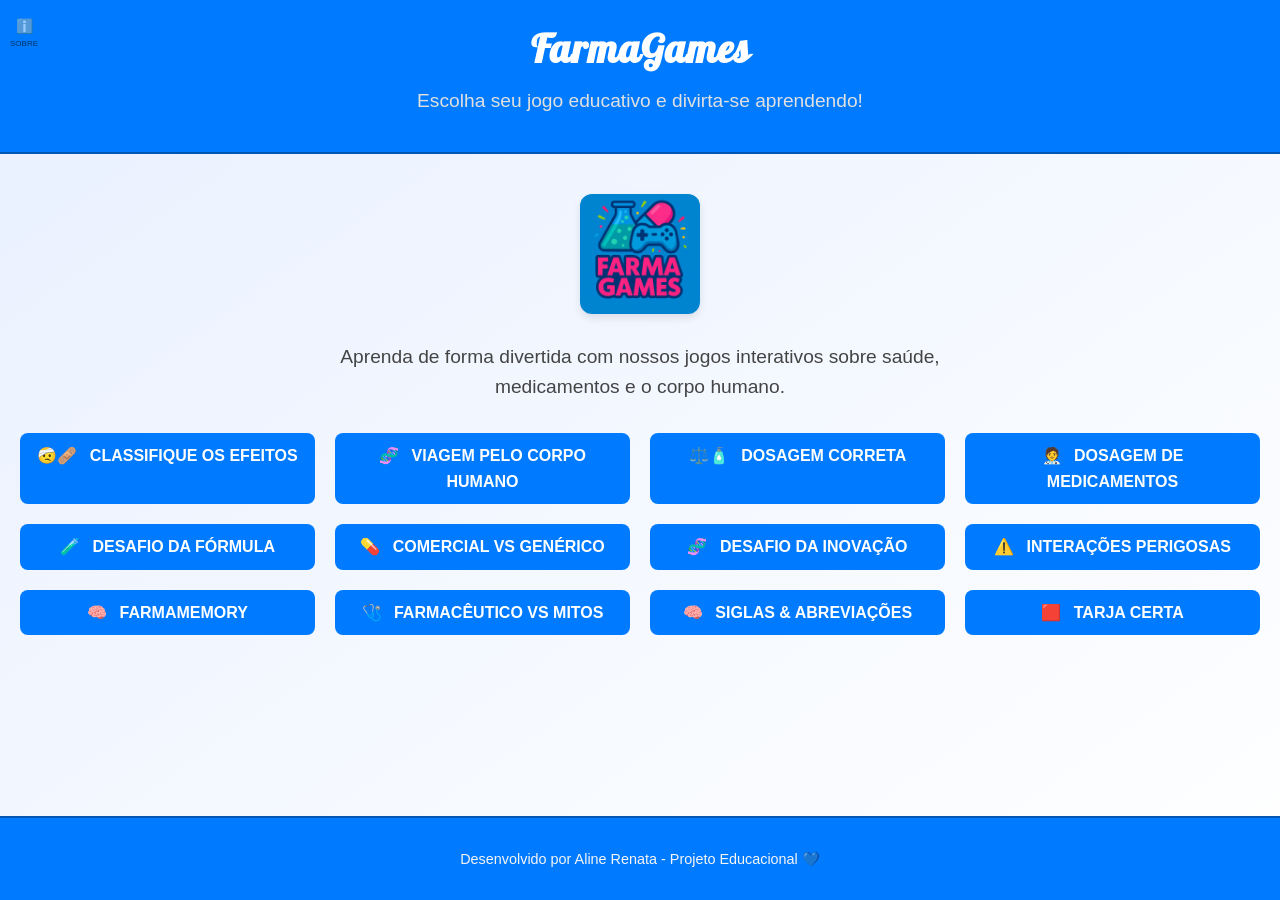
<file: index.html>
<!DOCTYPE html>
<html lang="pt-BR">
<head>
  <meta charset="UTF-8" />
  <meta name="viewport" content="width=device-width, initial-scale=1.0" />
  <meta name="description" content="Escolha e jogue os melhores jogos educativos sobre farmacologia e saúde!" />
  <meta property="og:title" content="FarmaGames - Jogos Educacionais" />
  <meta property="og:description" content="Divirta-se e aprenda com os jogos educativos da FarmaGames." />
  <meta property="og:image" content="img/logo-farmagames.png" />
  <title>FarmaGames - Início</title>

  <!-- Ícones e fontes -->
  <link rel="stylesheet" href="https://cdnjs.cloudflare.com/ajax/libs/font-awesome/6.4.2/css/all.min.css" />
  <link rel="preconnect" href="https://fonts.googleapis.com" />
  <link rel="stylesheet" href="https://fonts.googleapis.com/css2?family=Lobster&display=swap" />

  <!-- CSS Principal -->
  <link rel="stylesheet" href="css/joguinhos.css" />
</head>

<body>
  <!-- Botão invisível de alternância de tema -->
  <button id="theme-toggle" title="Alternar tema"></button>

  <!-- Cabeçalho -->
  <header>
    <h1>FarmaGames</h1>
    <p>Escolha seu jogo educativo e divirta-se aprendendo!</p>
  </header>

  <!-- Introdução -->
  <main>
    <section class="intro">
      <img src="img/logo-rosa-azul.png" alt="Logo FarmaGames" class="logo-destaque" />
      <p>Aprenda de forma divertida com nossos jogos interativos sobre saúde, medicamentos e o corpo humano.</p>
    </section>

    <!-- Lista de jogos -->
    <nav class="grid-jogos">
      <a href="game-classificacao.html" class="menu-jogos">🤕🩹 <span>Classifique os Efeitos</span></a>
      <a href="game-corpoHumano.html" class="menu-jogos">🧬 <span>Viagem pelo Corpo Humano</span></a>
      <a href="game-dosagem.html" class="menu-jogos">⚖️🧴 <span>Dosagem Correta</span></a>
      <a href="game-dosagem2.html" class="menu-jogos">🧑‍⚕️ <span>Dosagem de Medicamentos</span></a>
      <a href="game-formulas.html" class="menu-jogos">🧪 <span>Desafio da Fórmula</span></a>
      <a href="game-genericos.html" class="menu-jogos">💊 <span>Comercial vs Genérico</span></a>
      <a href="game-inovacao.html" class="menu-jogos">🧬 <span>Desafio da Inovação</span></a>
      <a href="game-interacoes.html" class="menu-jogos">⚠️ <span>Interações Perigosas</span></a>
      <a href="game-memoria.html" class="menu-jogos">🧠 <span>FarmaMemory</span></a>
      <a href="game-mitos.html" class="menu-jogos">🩺 <span>Farmacêutico vs Mitos</span></a>
      <a href="game-siglas.html" class="menu-jogos">🧠 <span>Siglas & Abreviações</span></a>
      <a href="game-tarja.html" class="menu-jogos">🟥 <span>Tarja Certa</span></a>
    </nav>
  </main>

  <!-- Rodapé -->
  <footer>
    <p>Desenvolvido por Aline Renata - Projeto Educacional 💙</p>
  </footer>

  <a href="sobre.html" class="sobre-btn" title="Sobre o site">
    ℹ️ <span class="texto-sobre">SOBRE</span>
  </a>

  <!-- Script de troca de tema -->
  <script>
    const toggle = document.getElementById('theme-toggle');
    toggle.addEventListener('click', () => {
      document.body.classList.toggle('dark-theme');
    });
  </script>
</body>
</html>
</file>
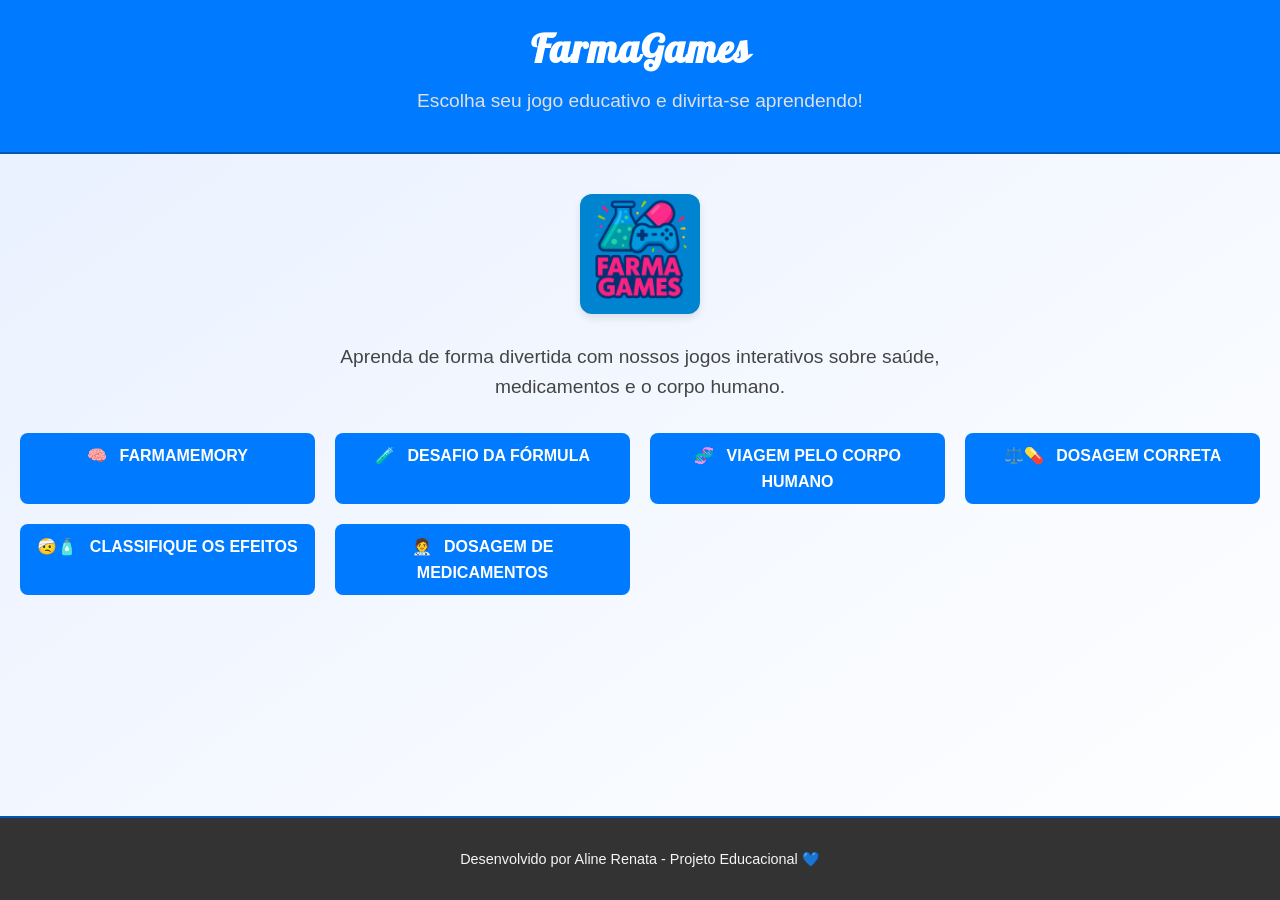
<file: farmagames/index.html>
<!DOCTYPE html>
<html lang="pt-BR">
<head>
  <meta charset="UTF-8" />
  <meta name="viewport" content="width=device-width, initial-scale=1.0" />
  <meta name="description" content="Escolha e jogue os melhores jogos educativos sobre farmacologia e saúde!" />
  <meta property="og:title" content="FarmaGames - Jogos Educacionais" />
  <meta property="og:description" content="Divirta-se e aprenda com os jogos educativos da FarmaGames." />
  <meta property="og:image" content="img/logo-farmagames.png" />
  <meta property="og:url" content="http://www.exemplo.com" />
  <title>FarmaGames - Início</title>

  <link rel="manifest" href="manifest.json" />
  <link rel="stylesheet" href="https://cdnjs.cloudflare.com/ajax/libs/font-awesome/6.4.2/css/all.min.css" />
  <link rel="stylesheet" href="css/joguinhos.css" />
</head>

<body>

  <header>
    <h1>FarmaGames</h1>
    <p>Escolha seu jogo educativo e divirta-se aprendendo!</p>
  </header>

  <main>
    <section class="intro">
      <img src="img/logo-rosa-azul.png" alt="Logo FarmaGames" class="logo-destaque" />
      <p>Aprenda de forma divertida com nossos jogos interativos sobre saúde, medicamentos e o corpo humano.</p>
    </section>

    <nav class="grid-jogos">
      <a href="game-memoria.html" class="menu-jogos">🧠 <span>FarmaMemory</span></a>
      <a href="game-formulas.html" class="menu-jogos">🧪 <span>Desafio da Fórmula</span></a>
      <a href="game-corpoHumano.html" class="menu-jogos">🧬 <span>Viagem pelo Corpo Humano</span></a>
      <a href="game-dosagem.html" class="menu-jogos">⚖️💊 <span>Dosagem Correta</span></a>
      <a href="game-classificacao.html" class="menu-jogos">🤕🧴 <span>Classifique os Efeitos</span></a>
      <a href="game-dosagem2.html" class="menu-jogos">🧑‍⚕️ <span>Dosagem de Medicamentos</span></a>
    </nav>
  </main>

  <footer>
    <p>Desenvolvido por Aline Renata - Projeto Educacional 💙</p>
  </footer>

  <script src="js/sw-register.js"></script>
</body>
</html>
</file>
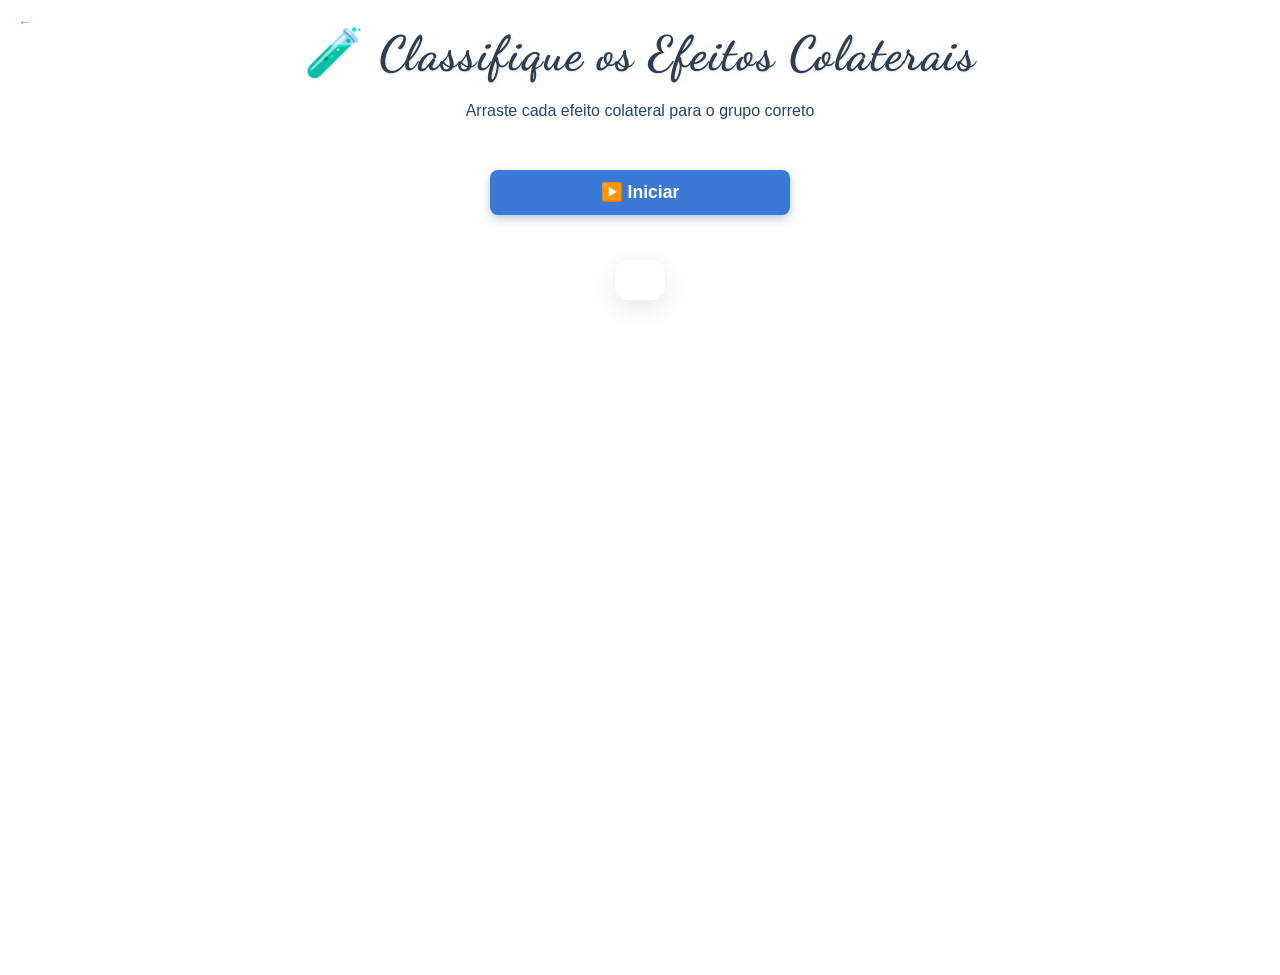
<file: game-classificacao.html>
<!DOCTYPE html>
<html lang="pt-BR">

<head>
  <meta charset="UTF-8" />
  <meta name="viewport" content="width=device-width, initial-scale=1" />
  <title>Classificação de Efeitos Colaterais</title>
  <link rel="stylesheet" href="css/game-classificacao.css" />
</head>

<body>

  <a href="index.html" class="botao-canto">←</a>

  <header>
    <h1>🧪 Classifique os Efeitos Colaterais</h1>
    <section id="instructions">
      <p>Arraste cada efeito colateral para o grupo correto</p>
    </section>
  </header>

  <main>
    <button id="start-btn" aria-label="Iniciar Jogo">▶️ Iniciar</button>
    <button id="restart-btn" style="display: none;" aria-label="Reiniciar Jogo">🔄 Reiniciar</button>

    <section class="effects" aria-label="Lista de efeitos colaterais">
      <div class="effect" draggable="true" data-type="leve" data-id="e1" tabindex="0">Dor de cabeça</div>
      <div class="effect" draggable="true" data-type="moderado" data-id="e2" tabindex="0">Tontura</div>
      <div class="effect" draggable="true" data-type="grave" data-id="e3" tabindex="0">Agranulocitose</div>
      <div class="effect" draggable="true" data-type="moderado" data-id="e4" tabindex="0">Náusea</div>
      <div class="effect" draggable="true" data-type="grave" data-id="e5" tabindex="0">Lesão hepática</div>
      <div class="effect" draggable="true" data-type="leve" data-id="e6" tabindex="0">Sonolência</div>
      <div class="effect" draggable="true" data-type="leve" data-id="e7" tabindex="0">Boca seca</div>
      <div class="effect" draggable="true" data-type="leve" data-id="e8" tabindex="0">Coceira leve</div>
      <div class="effect" draggable="true" data-type="moderado" data-id="e9" tabindex="0">Aumento da pressão arterial
      </div>
      <div class="effect" draggable="true" data-type="moderado" data-id="e10" tabindex="0">Vômito</div>
      <div class="effect" draggable="true" data-type="grave" data-id="e11" tabindex="0">Reação alérgica severa</div>
      <div class="effect" draggable="true" data-type="grave" data-id="e12" tabindex="0">Insuficiência renal</div>
      <div class="effect" draggable="true" data-type="leve" data-id="e13" tabindex="0">Tosse seca</div>
      <div class="effect" draggable="true" data-type="moderado" data-id="e14" tabindex="0">Arritmia cardíaca</div>
      <div class="effect" draggable="true" data-type="grave" data-id="e15" tabindex="0">Convulsões</div>
    </section>

    <section class="groups" aria-label="Áreas para classificação">
      <div class="group" id="leve" data-type="leve" tabindex="0" aria-dropeffect="move">
        <h2>⚪ Leves</h2>
      </div>
      <div class="group" id="moderado" data-type="moderado" tabindex="0" aria-dropeffect="move">
        <h2>🟠 Moderados</h2>
      </div>
      <div class="group" id="grave" data-type="grave" tabindex="0" aria-dropeffect="move">
        <h2>🔴 Graves</h2>
      </div>
    </section>

    <section id="result" aria-live="polite" role="region"></section>

    <button id="reset-btn" style="display: none;" aria-label="Jogar novamente">🔄 Jogar Novamente</button>
  </main>

  <footer class="site-footer" role="contentinfo">
    <p>
      Desenvolvido por <strong>Aline Renata</strong> — Projeto Educacional 💊📘<br />
      <small>Os medicamentos e sintomas apresentados têm fins exclusivamente educativos.</small>
    </p>
  </footer>

  <script src="js/game-classificacao.js"></script>
</body>

</html>
</file>
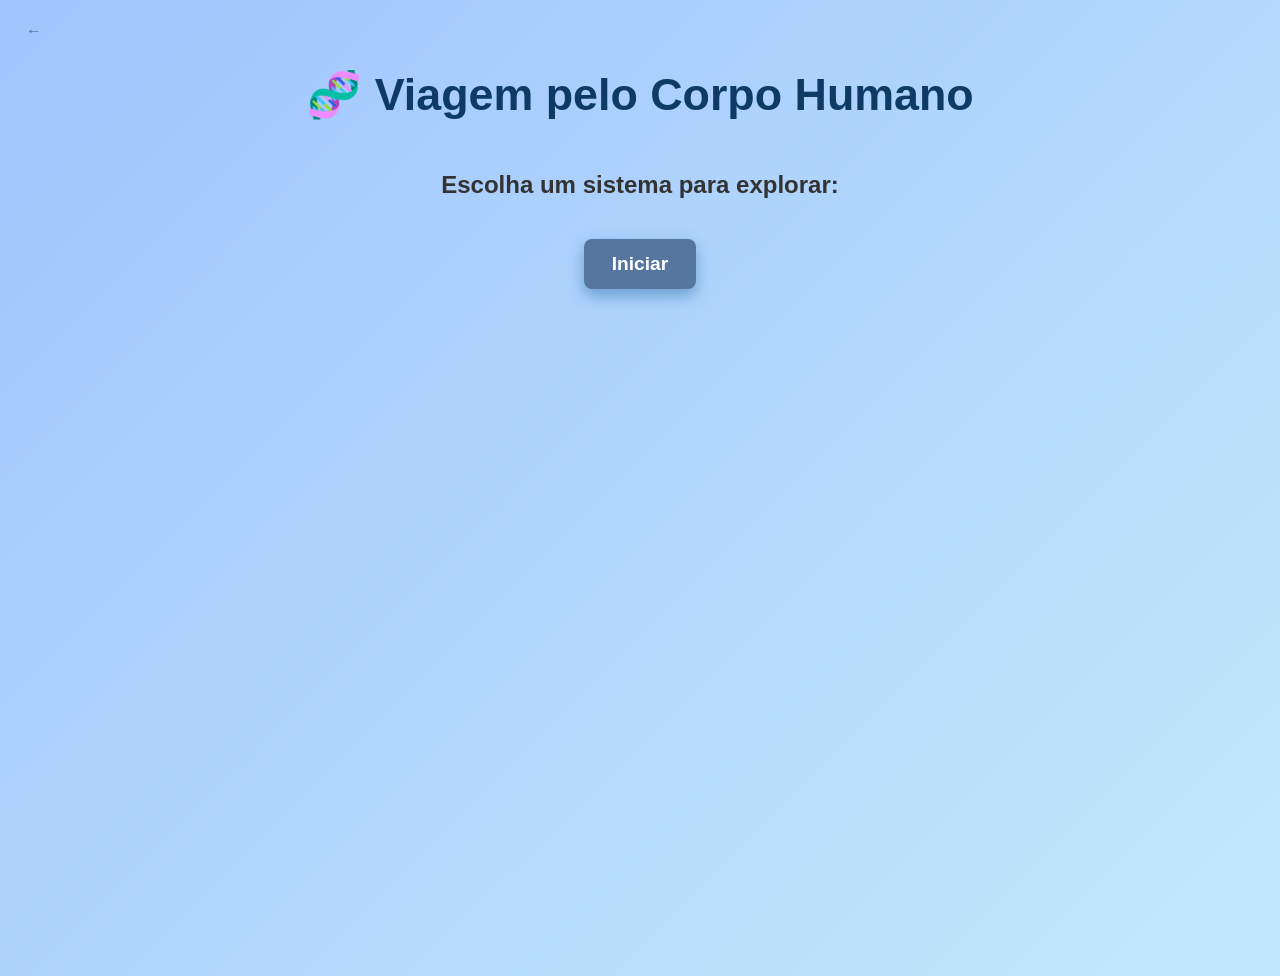
<file: game-corpoHumano.html>
<!DOCTYPE html>
<html lang="pt-BR">
<head>
    <meta charset="UTF-8" />
    <meta name="viewport" content="width=device-width, initial-scale=1.0"/>
    <title>Viagem pelo Corpo Humano</title>
    <link rel="stylesheet" href="css/game-corpoHumano.css" />
</head>
<body>

    <a href="index.html" class="botao-canto">←</a>

    <h1>🧬 Viagem pelo Corpo Humano</h1>
    
    <div id="instructions">
        <h2>Escolha um sistema para explorar:</h2>
    </div>

    <div id="start-area">
        <button id="start-btn" onclick="startGame()">Iniciar</button>
        <button id="restart-btn" onclick="restartGame()" class="hidden">Reiniciar</button>
    </div>

    <div id="system-selection" class="hidden">
        <button onclick="startChallenge('Sistema Nervoso')">🧠 Sistema Nervoso</button>
        <button onclick="startChallenge('Sistema Respiratório')">🌬️ Sistema Respiratório</button>
        <button onclick="startChallenge('Sistema Circulatório')">🩺 Sistema Circulatório</button>
        <button onclick="startChallenge('Sistema Digestivo')">🍽️ Sistema Digestivo</button>
        <button onclick="startChallenge('Sistema Urinário')">🚽 Sistema Urinário</button>
        <button onclick="startChallenge('Sistema Endócrino')">🧬 Sistema Endócrino</button>
        <button onclick="startChallenge('Sistema Reprodutor')">👶 Sistema Reprodutor</button>
        <button onclick="startChallenge('Sistema Muscular')">💪 Sistema Muscular</button>
        <button onclick="startChallenge('Sistema Esquelético')">🦴 Sistema Esquelético</button>
        <button onclick="startChallenge('Sistema Imunológico')">🛡️ Sistema Imunológico</button>
    </div>

    <div id="challenge-area" class="hidden">
        <p id="challenge-text"></p>
        <div id="options"></div>
        <div id="feedback"></div>
    </div>

    <script src="js/game-corpoHumano.js"></script>
</body>
</html>
</file>
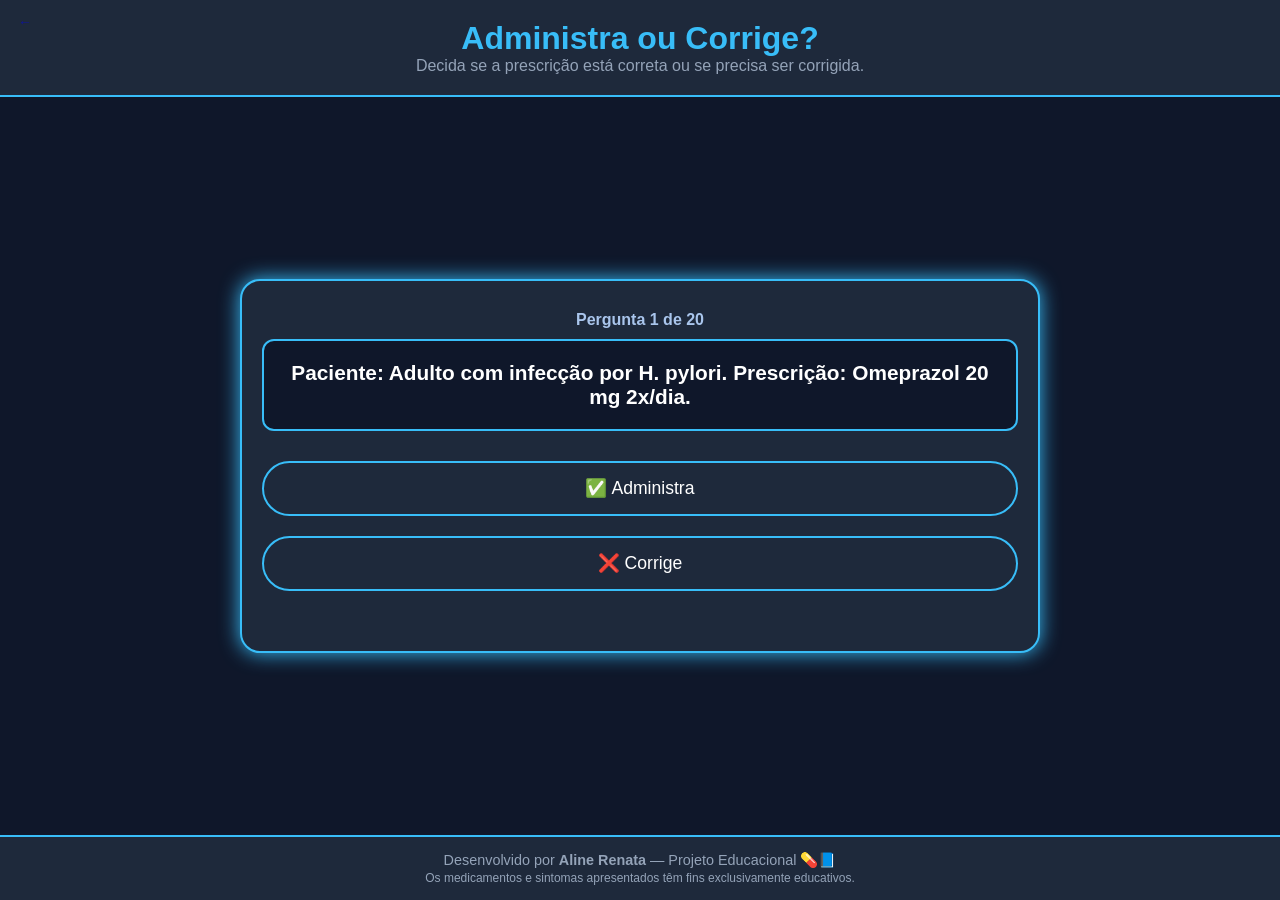
<file: game-dosagem.html>
<!DOCTYPE html>
<html lang="pt">

<head>
  <meta charset="UTF-8" />
  <meta name="viewport" content="width=device-width, initial-scale=1.0" />
  <title>Administra ou Corrige?</title>
  <link rel="stylesheet" href="css/game-dosagem.css" />
</head>

<body>

  <a href="index.html" class="botao-canto">←</a>

  <header>
    <h1>Administra ou Corrige?</h1>
    <p>Decida se a prescrição está correta ou se precisa ser corrigida.</p>
  </header>

  <main>
    <section id="game-container">
      <p id="contador" class="contador">Pergunta 1 de 10</p>
      <h2 id="caso">Carregando caso...</h2>

      <div class="buttons-container" id="botoes">
        <button class="action-btn" onclick="responder(true)">✅ Administra</button>
        <button class="action-btn" onclick="responder(false)">❌ Corrige</button>
      </div>

      <div id="feedback" class="feedback" aria-live="polite"></div>
    </section>
  </main>

<footer class="site-footer">
  <p>
    Desenvolvido por <strong>Aline Renata</strong> — Projeto Educacional 💊📘<br />
    <small>Os medicamentos e sintomas apresentados têm fins exclusivamente educativos.</small>
  </p>
</footer>

  <script src="js/game-dosagem.js"></script>
</body>

</html>
</file>
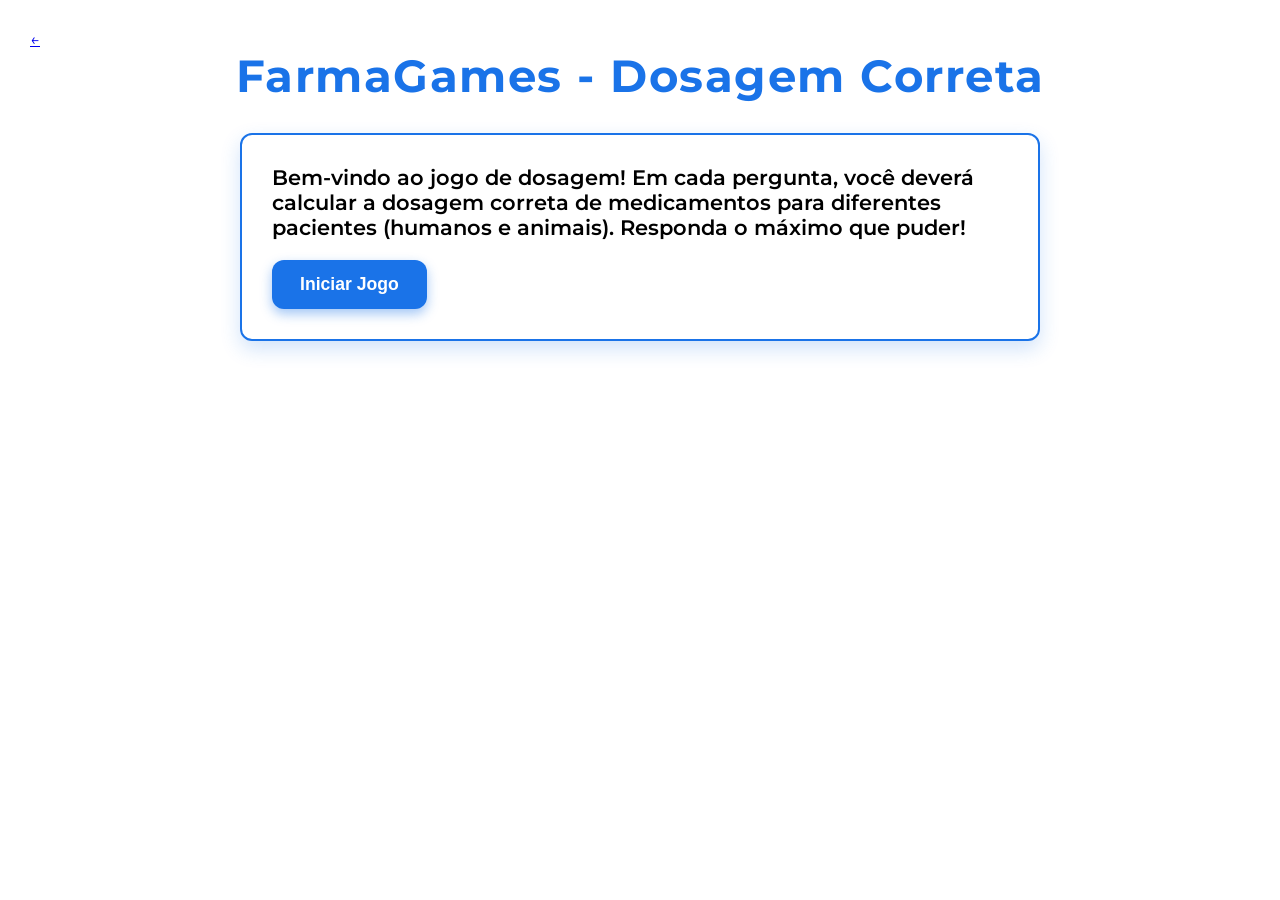
<file: game-dosagem2.html>
<!DOCTYPE html>
<html lang="pt-BR">

<head>
    <meta charset="UTF-8">
    <meta name="viewport" content="width=device-width, initial-scale=1.0">
    <title>Jogo de Dosagem - FarmaGames</title>
    <link rel="stylesheet" href="css/game-dosagem2.css">
</head>

<body>

    <a href="index.html" class="botao-canto">←</a>

    <header>
        <h1>FarmaGames - Dosagem Correta</h1>
    </header>

    <section id="instrucoes">
        <p>Bem-vindo ao jogo de dosagem! Em cada pergunta, você deverá calcular a dosagem correta de medicamentos para
            diferentes pacientes (humanos e animais). Responda o máximo que puder!</p>
        <button id="iniciar-btn" onclick="iniciarJogo()">Iniciar Jogo</button>
    </section>

    <section id="perguntas" style="display:none;">
        <div id="pergunta-container"></div>
        <input type="number" id="resposta" placeholder="Sua resposta" />
        <button onclick="verificarResposta()">Confirmar Resposta</button>
        <button id="finalizar-btn" onclick="finalizarJogo()">Finalizar</button>
    </section>

    <section id="resultado" style="display:none;">
        <p id="pontuacao"></p>
        <button onclick="location.reload()">Reiniciar Jogo</button>
    </section>

    <script src="js/game-dosagem2.js"></script>
</body>

</html>
</file>
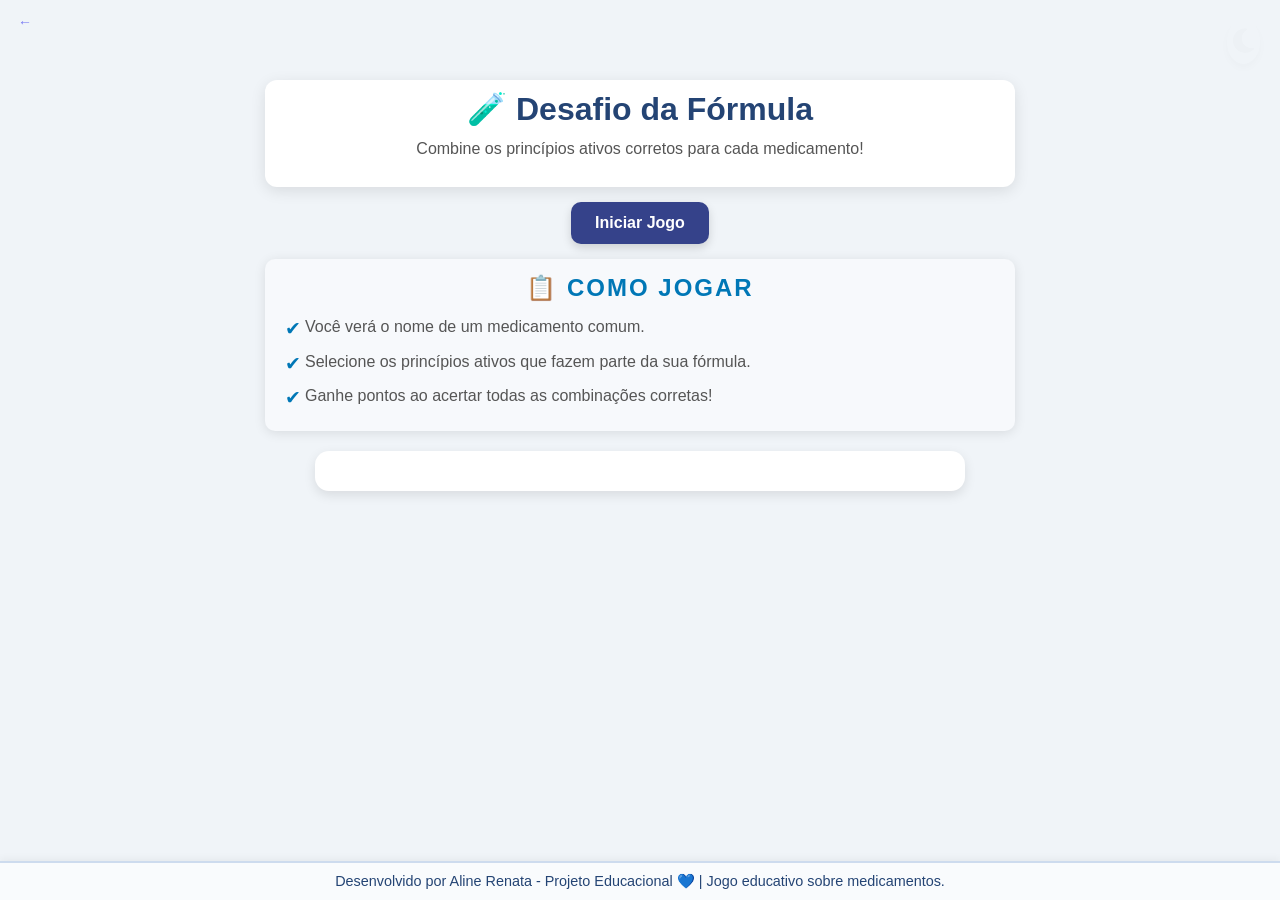
<file: game-formulas.html>
<!DOCTYPE html>
<html lang="pt-BR">

<head>
  <meta charset="UTF-8" />
  <meta name="viewport" content="width=device-width, initial-scale=1.0" />
  <title>🧪 Desafio da Fórmula</title>
  <link rel="stylesheet" href="css/game-formulas.css" />
  <link rel="stylesheet" href="https://cdnjs.cloudflare.com/ajax/libs/font-awesome/6.4.2/css/all.min.css" />
</head>

<body>

  <a href="index.html" class="botao-canto">←</a>

  <!-- Botão para alternar o tema claro/escuro -->
  <button id="theme-toggle" class="theme-toggle" aria-label="Alternar tema" onclick="toggleTheme()">
    <i id="theme-icon" class="fas fa-moon"></i>
  </button>

  <!-- Cabeçalho -->
  <header class="cabecalho">
    <h1>🧪 Desafio da Fórmula</h1>
    <p class="subtitulo">Combine os princípios ativos corretos para cada medicamento!</p>
  </header>

  <!-- Controles do jogo -->
  <section class="controle-jogo">
    <div id="score" class="score" style="display: none;">✅ Pontuação: 0</div>
    <button id="start-button" class="iniciar" onclick="startFormulaGame()">Iniciar Jogo</button>
    <button id="restart-button" class="reiniciar" onclick="restartFormulaGame()"
      style="display: none;">Reiniciar</button>
  </section>

  <!-- Instruções de como jogar -->
  <section class="instrucoes">
    <h2>📋 Como Jogar</h2>
    <ul>
      <li>Você verá o nome de um medicamento comum.</li>
      <li>Selecione os princípios ativos que fazem parte da sua fórmula.</li>
      <li>Ganhe pontos ao acertar todas as combinações corretas!</li>
    </ul>
  </section>

  <!-- Área dinâmica do jogo -->
  <main>
    <div id="formula-container" class="formula-container">
      <!-- Conteúdo do jogo aparece aqui via JS -->
    </div>
  </main>

  <!-- Rodapé -->
  <footer>
    <p>Desenvolvido por Aline Renata - Projeto Educacional 💙 | Jogo educativo sobre medicamentos.</p>
  </footer>

  <!-- Script de alternância de tema -->
  <script>
    function toggleTheme() {
      document.body.classList.toggle("dark-theme");
      const isDark = document.body.classList.contains("dark-theme");
      localStorage.setItem("theme", isDark ? "dark" : "light");
      document.getElementById("theme-icon").className = isDark ? "fas fa-sun" : "fas fa-moon";
    }

    document.addEventListener("DOMContentLoaded", () => {
      const theme = localStorage.getItem("theme");
      if (theme === "dark") {
        document.body.classList.add("dark-theme");
        document.getElementById("theme-icon").className = "fas fa-sun";
      }
    });
  </script>

  <!-- Script do jogo -->
  <script src="js/game-formulas.js"></script>
</body>

</html>
</file>
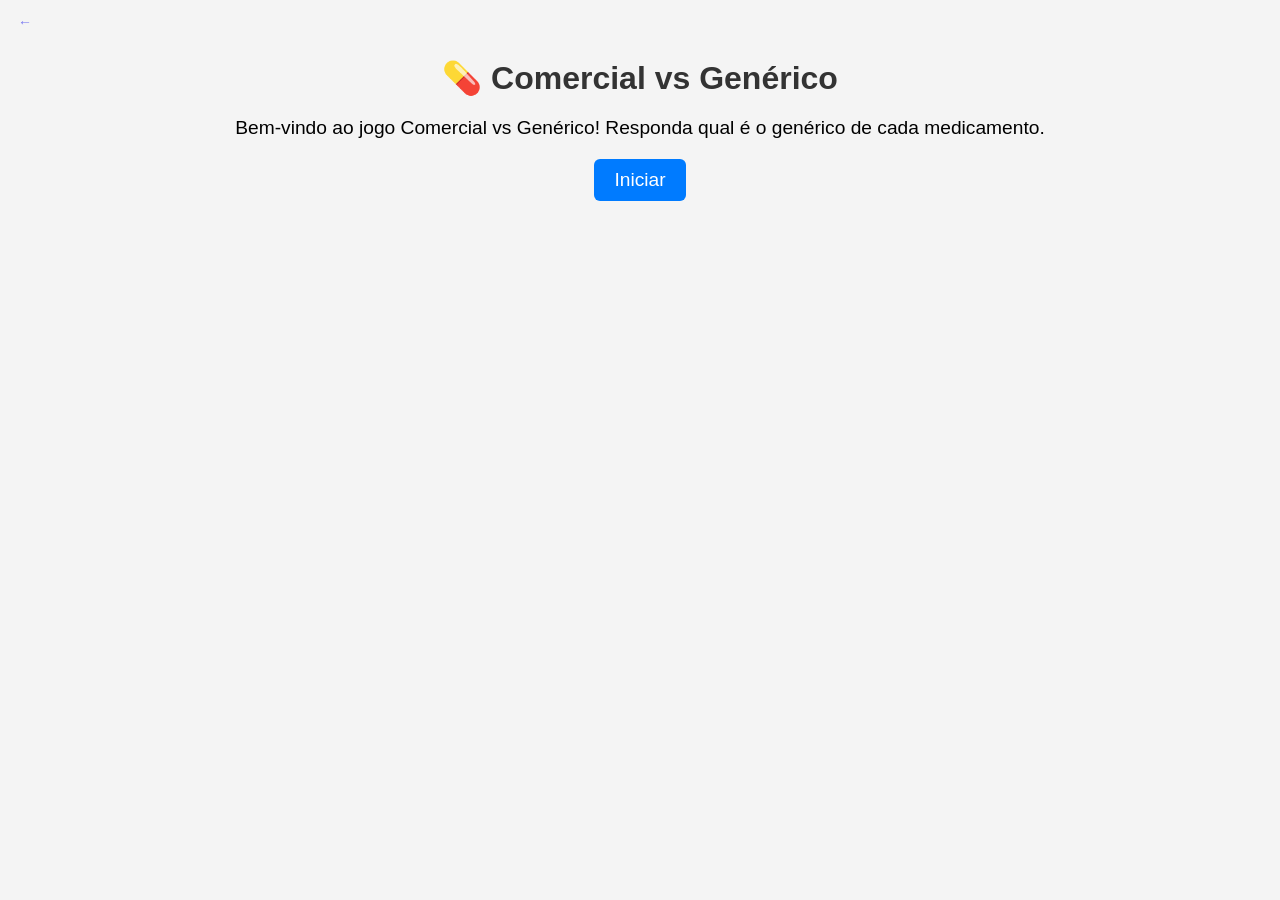
<file: game-genericos.html>
<!DOCTYPE html>
<html lang="pt-BR">
<head>
  <meta charset="UTF-8">
  <title>Comercial vs Genérico</title>
  <link rel="stylesheet" href="css/game-genericos.css">
</head>
<body>
  
  <a href="index.html" class="botao-canto">←</a>

  <h1>💊 Comercial vs Genérico</h1>
  
  <!-- Seção de instruções -->
  <div id="instrucoes">
    <p>Bem-vindo ao jogo Comercial vs Genérico! Responda qual é o genérico de cada medicamento.</p>
    <button id="btnIniciar">Iniciar</button>
  </div>
  
  <div id="pergunta"></div>
  <div id="opcoes"></div>
  <div id="resultado"></div>

  <!-- Botão reiniciar, inicialmente escondido -->
  <button id="btnReiniciar" style="display: none;">Reiniciar</button>

  <script src="js/game-genericos.js"></script>
</body>
</html>
</file>
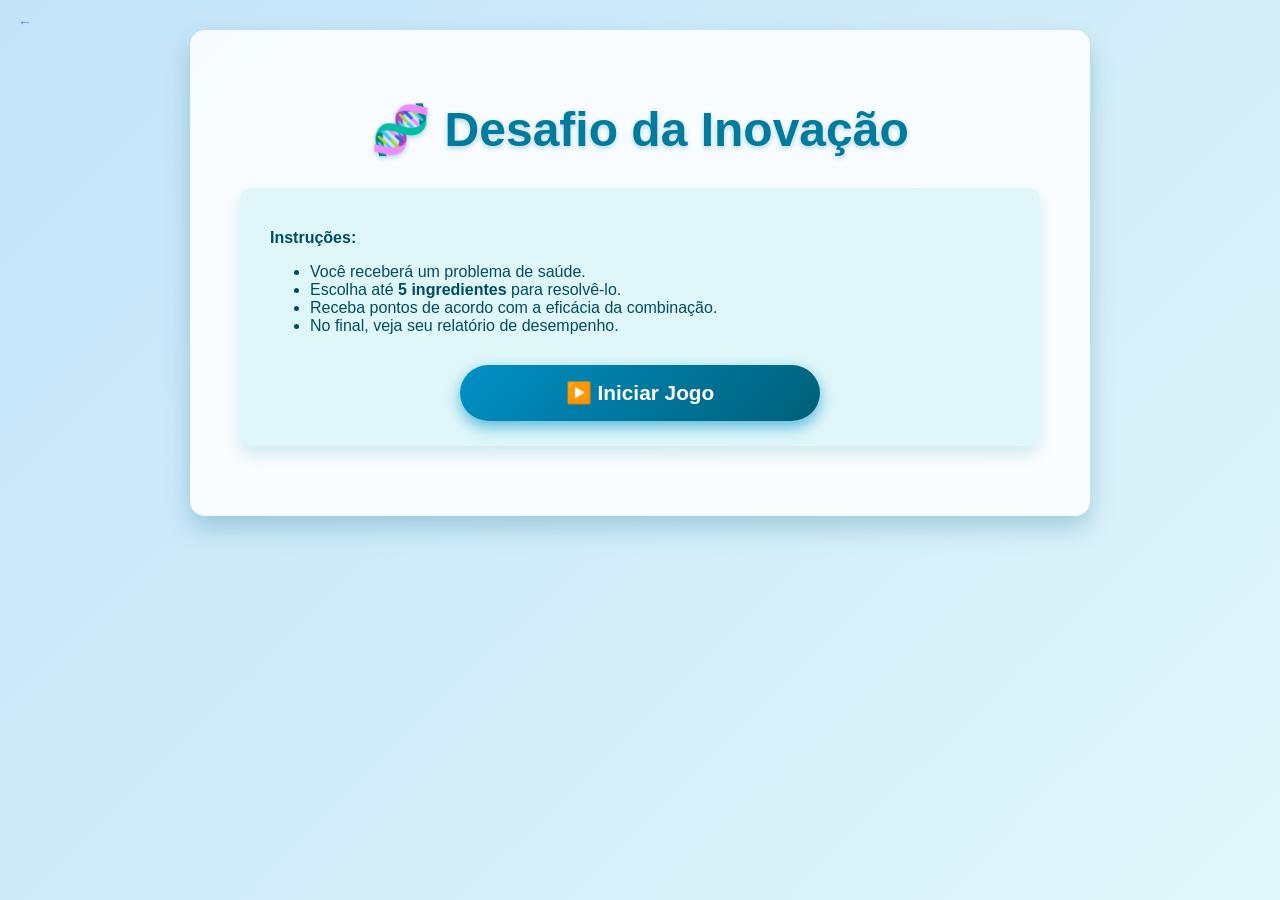
<file: game-inovacao.html>
<!DOCTYPE html>
<html lang="pt-br">
<head>
  <meta charset="UTF-8" />
  <meta name="viewport" content="width=device-width, initial-scale=1" />
  <title>Desafio da Inovação</title>
  <link rel="stylesheet" href="css/game-inovacao.css" />
</head>
<body>

  <a href="index.html" class="botao-canto">←</a>

  <div class="container">

    <h1>🧬 Desafio da Inovação</h1>

    <!-- Instruções -->
    <div id="instrucoes" class="box">
      <p><strong>Instruções:</strong></p>
      <ul>
        <li>Você receberá um problema de saúde.</li>
        <li>Escolha até <strong>5 ingredientes</strong> para resolvê-lo.</li>
        <li>Receba pontos de acordo com a eficácia da combinação.</li>
        <li>No final, veja seu relatório de desempenho.</li>
      </ul>
      <button onclick="iniciarJogo()">▶️ Iniciar Jogo</button>
    </div>

    <!-- Área do jogo -->
    <div id="jogo" class="hidden">

      <!-- Contador Perguntas -->
      <div id="contador" class="contador"></div>

      <div id="problema" class="box">
        <p><strong>Problema de Saúde:</strong> <span id="problema-texto">Resfriado comum</span></p>
      </div>

      <div id="ingredientes" class="box">
        <p><strong>Escolha até 5 ingredientes:</strong></p>
        <label><input type="checkbox" value="Vitamina C" /> Vitamina C</label>
        <label><input type="checkbox" value="Antiviral" /> Antiviral</label>
        <label><input type="checkbox" value="Descongestionante" /> Descongestionante</label>
        <label><input type="checkbox" value="Analgésico" /> Analgésico</label>
        <label><input type="checkbox" value="Anti-histamínico" /> Anti-histamínico</label>
        <label><input type="checkbox" value="Hidratação" /> Hidratação</label>
      </div>

      <button onclick="avaliarEscolha()">✅ Confirmar Escolha</button>

      <div id="feedback" class="box hidden">
        <p id="resposta"></p>
        <p id="pontuacao"></p>
      </div>
    </div>

    <!-- Relatório Final -->
    <div id="relatorio" class="box hidden">
      <h2>📋 Relatório Final</h2>
      <p id="resumo"></p>
      <button onclick="reiniciarJogo()">🔄 Reiniciar Jogo</button>
    </div>

  </div>

  <script src="js/game-inovacao.js"></script>
</body>
</html>
</file>
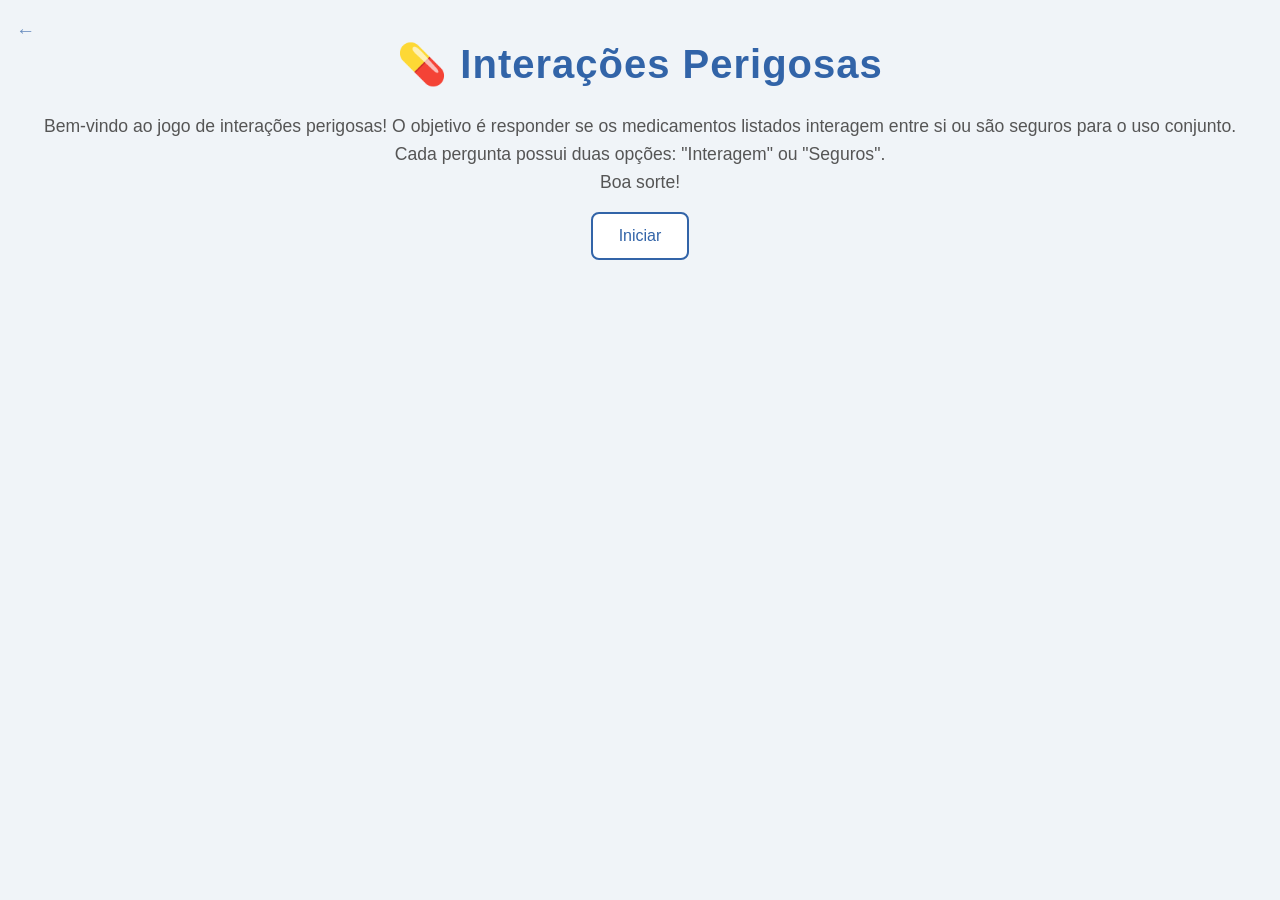
<file: game-interacoes.html>
<!DOCTYPE html>
<html lang="pt-BR">
<head>
  <meta charset="UTF-8" />
  <title>Interações Perigosas</title>
  <link rel="stylesheet" href="css/game-interacoes.css" />
</head>
<body>
  <!-- Botão de voltar -->
  <a href="index.html" class="botao-canto">←</a>

  <!-- Título do jogo -->
  <h1>💊 Interações Perigosas</h1>
  
  <!-- Instruções iniciais -->
  <div id="instrucoes">
    <p>Bem-vindo ao jogo de interações perigosas! O objetivo é responder se os medicamentos listados interagem entre si ou são seguros para o uso conjunto.</p>
    <p>Cada pergunta possui duas opções: "Interagem" ou "Seguros".</p>
    <p>Boa sorte!</p>
  </div>

  <!-- Botão para iniciar o jogo -->
  <button id="iniciarBtn">Iniciar</button>

  <!-- Área dinâmica do jogo -->
  <div id="contador"></div>
  <div id="pergunta"></div>
  <div id="opcoes"></div>
  <div id="resultado"></div>

  <!-- Botões de controle -->
  <div id="controle">
    <button id="finalizarBtn">Finalizar</button>
    <button id="reiniciarBtn">Reiniciar</button>
  </div>

  <!-- Script externo com a lógica do jogo -->
  <script src="js/game-interacoes.js"></script>
</body>
</html>
</file>
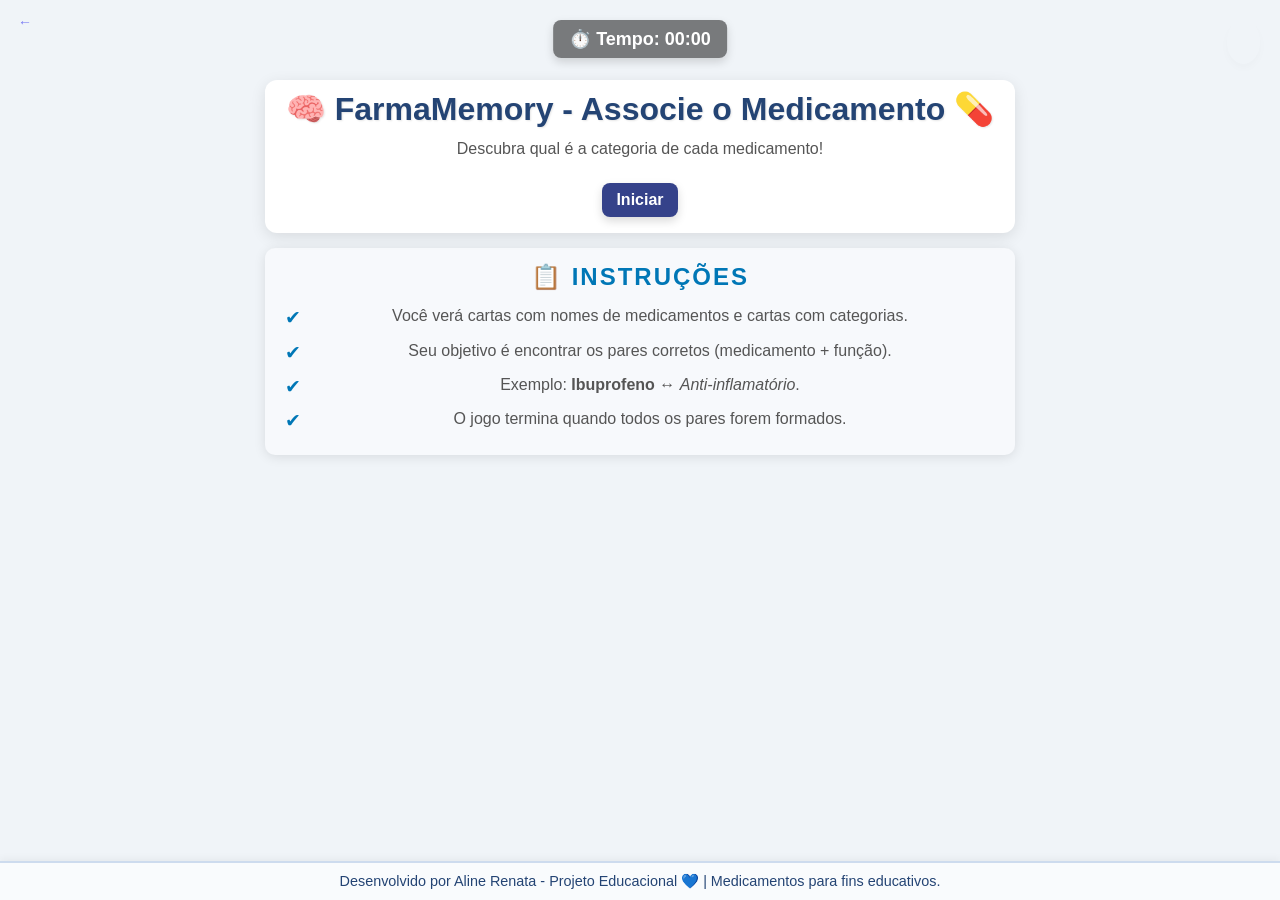
<file: game-memoria.html>
<!DOCTYPE html>
<html lang="pt">

<head>
    <meta charset="UTF-8">
    <meta name="viewport" content="width=device-width, initial-scale=1.0">
    <title>FarmaMemory - Associe o Medicamento</title>
    <link rel="stylesheet" href="https://cdnjs.cloudflare.com/ajax/libs/font-awesome/6.4.2/css/all.min.css" />
    <link rel="stylesheet" href="css/game-memoria.css">
</head>

<body>

    <a href="joguinhos.html" class="botao-canto">←</a>

    <!-- Botão de alternância de tema -->
    <button id="theme-toggle" class="theme-toggle" onclick="toggleTheme()">
        <i id="theme-icon" class="fas fa-moon"></i>
    </button>

    <header>
        <h1>🧠 FarmaMemory - Associe o Medicamento 💊</h1>
        <p class="subtitulo">Descubra qual é a categoria de cada medicamento!</p>
        <div id="timer">⏱️ Tempo: 00:00</div>
        <button id="start-button" class="iniciar" onclick="startGame()">Iniciar</button>
        <button id="restart-button" class="reiniciar" onclick="restartGame()">Reiniciar</button>
    </header>

    <section class="instrucoes" id="instrucoes">
        <h2>📋 Instruções</h2>
        <ul>
            <li>Você verá cartas com nomes de medicamentos e cartas com categorias.</li>
            <li>Seu objetivo é encontrar os pares corretos (medicamento + função).</li>
            <li>Exemplo: <strong>Ibuprofeno</strong> ↔ <em>Anti-inflamatório</em>.</li>
            <li>O jogo termina quando todos os pares forem formados.</li>
        </ul>
    </section>

    <main>
        <div id="game-board" class="game-board"></div>
    </main>

    <section class="curiosidade" id="curiosidade-box" style="display: none;">
        <h2>💡 Curiosidade</h2>
        <p id="curiosidade-texto"></p>
    </section>

    <footer>
        <p>Desenvolvido por Aline Renata - Projeto Educacional 💙 | Medicamentos para fins educativos.</p>
    </footer>

    <script src="js/game-memoria.js"></script>
    <script>
        function toggleTheme() {
            document.body.classList.toggle('dark-theme');
            const isDark = document.body.classList.contains('dark-theme');
            localStorage.setItem('theme', isDark ? 'dark' : 'light');
            document.getElementById('theme-icon').className = isDark ? 'fas fa-sun' : 'fas fa-moon';
        }

        document.addEventListener('DOMContentLoaded', () => {
            const theme = localStorage.getItem('theme');
            if (theme === 'dark') {
                document.body.classList.add('dark-theme');
                document.getElementById('theme-icon').className = 'fas fa-sun';
            }
        });
    </script>

</body>

</html>
</file>
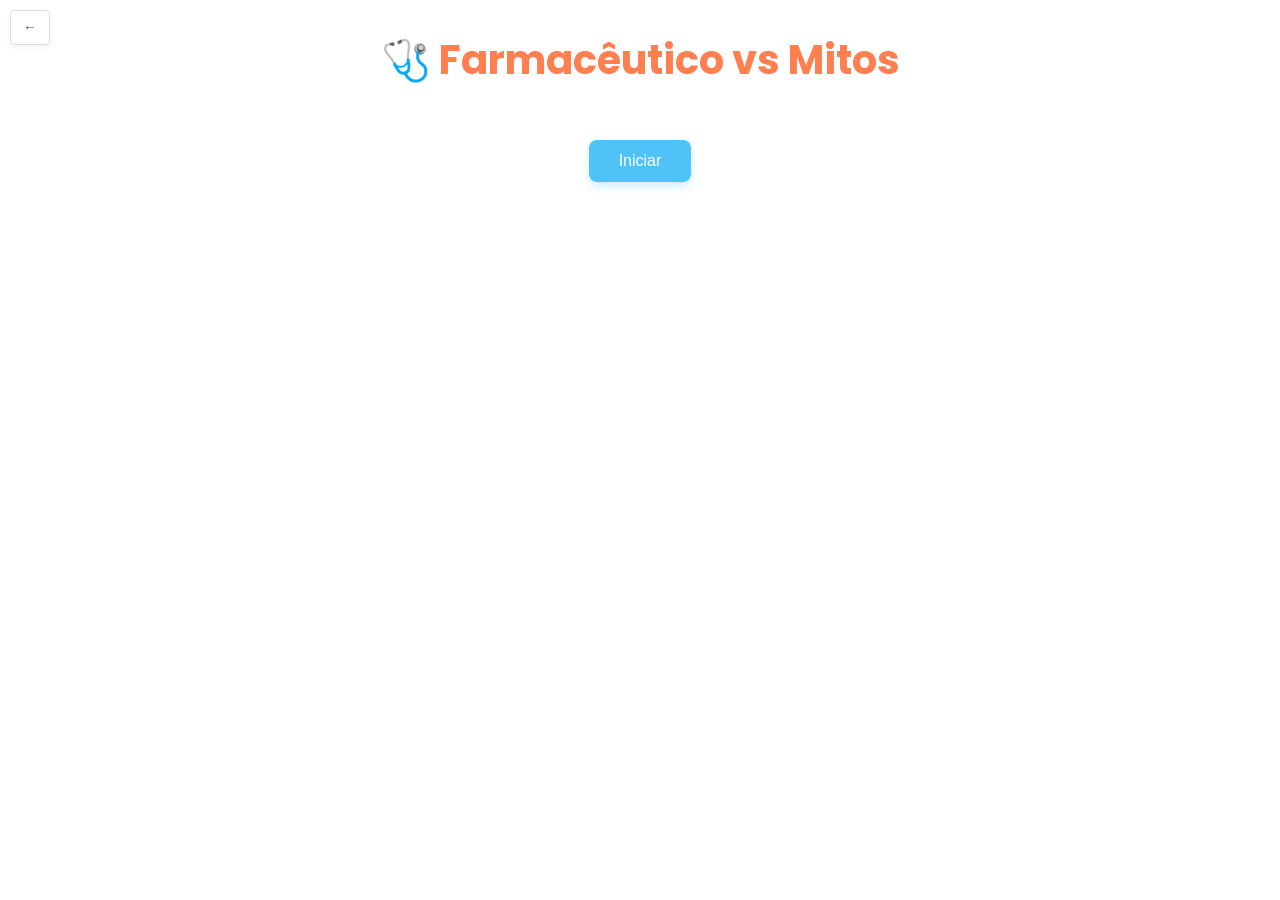
<file: game-mitos.html>
<!DOCTYPE html>
<html lang="pt-BR">
<head>
  <meta charset="UTF-8" />
  <title>Farmacêutico vs Mitos</title>
  <link rel="stylesheet" href="css/game-mitos.css" />
</head>
<body>

  <a href="index.html" class="botao-canto">←</a>

  <h1>🩺 Farmacêutico vs Mitos</h1>


  <div>
    <button id="botao-inicio">Iniciar</button>
    <button id="botao-finalizar">Finalizar</button>
  </div>
  
  <div id="contador-perguntas"></div>

  <div id="pergunta"></div>
  <div id="opcoes"></div>
  <div id="resultado"></div>

  <script src="js/game-mitos.js"></script>
</body>
</html>
</file>
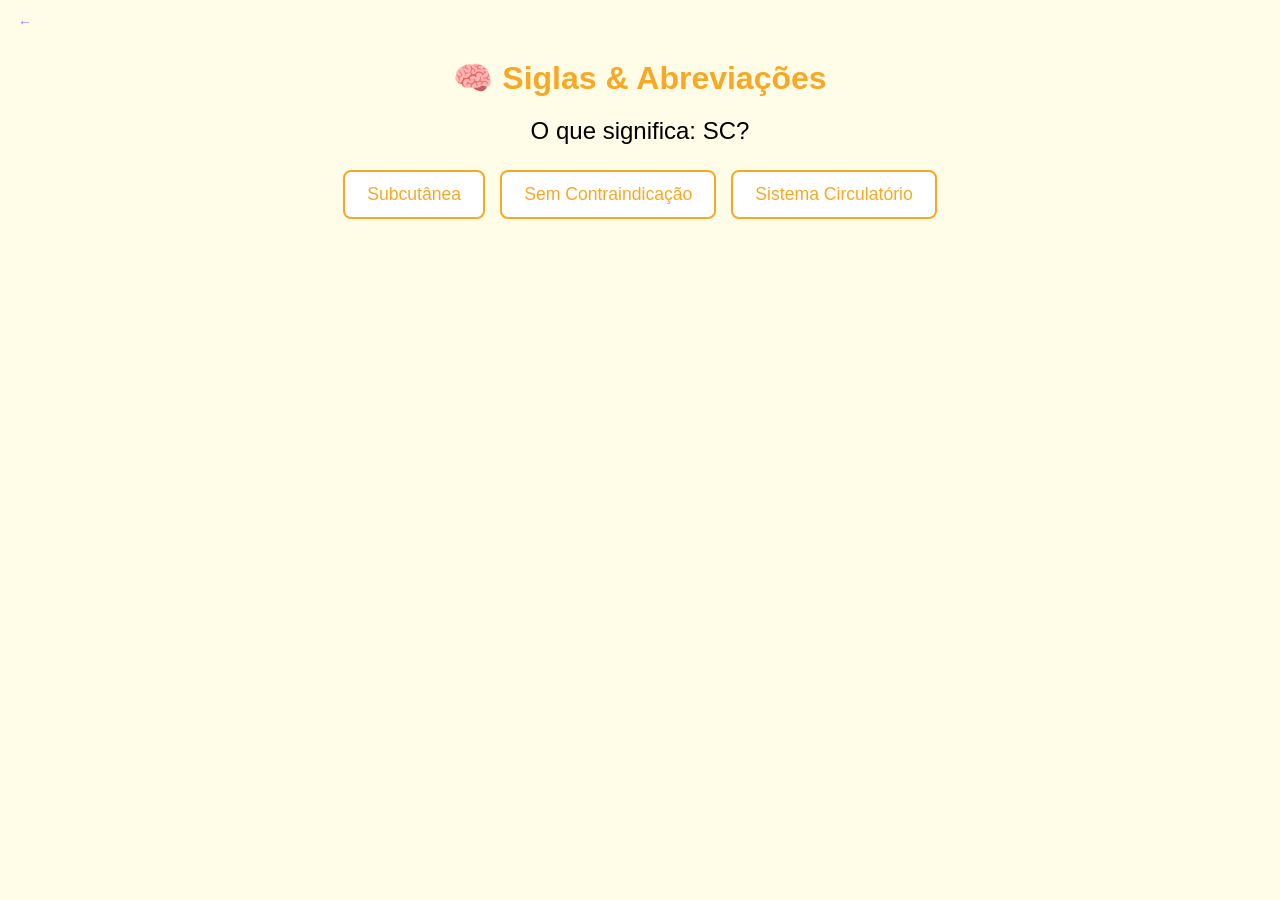
<file: game-siglas.html>
<!DOCTYPE html>
<html lang="pt-BR">
<head>
  <meta charset="UTF-8" />
  <title>Siglas & Abreviações</title>
  <link rel="stylesheet" href="css/game-siglas.css" />
</head>
<body>

  <a href="index.html" class="botao-canto">←</a>

  <h1>🧠 Siglas & Abreviações</h1>
  <div id="pergunta"></div>
  <div id="opcoes"></div>
  <div id="resultado"></div>

  <script src="js/game-siglas.js"></script>
</body>
</html>
</file>
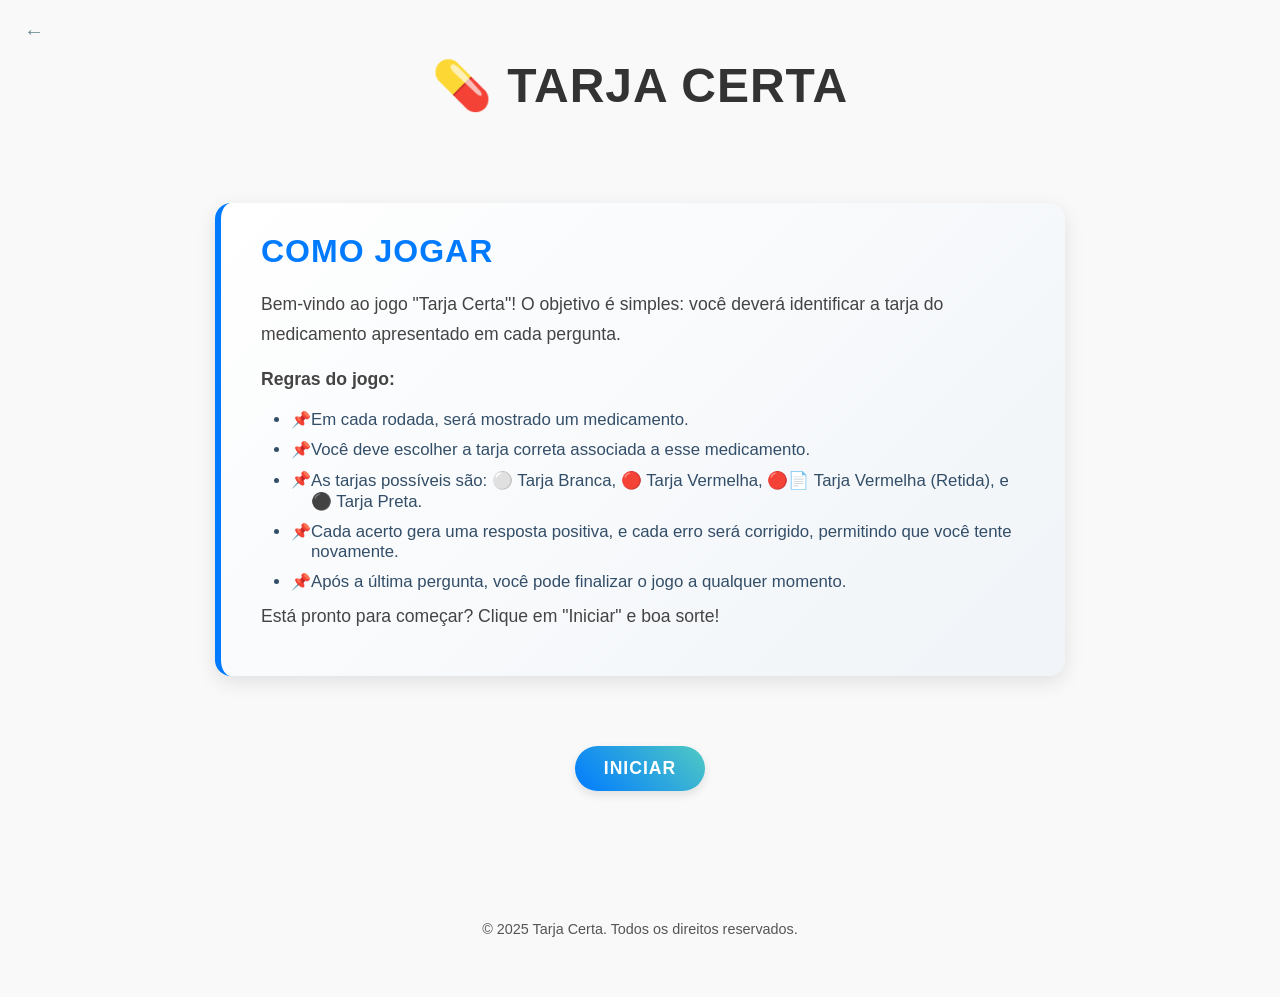
<file: game-tarja.html>
<!DOCTYPE html>
<html lang="pt-BR">
<head>
  <meta charset="UTF-8" />
  <title>Tarja Certa</title>
  <link rel="stylesheet" href="css/game-tarja.css" />
</head>
<body>

  <!-- Botão de navegação -->
  <a href="index.html" class="botao-canto">←</a>

  <!-- Título -->
  <h1>💊 Tarja Certa</h1>

  <!-- Contador de Perguntas -->
  <div id="contagem-pergunta"></div>

  <!-- Instruções -->
  <div id="instrucoes">
    <h2>Como Jogar</h2>
    <p>Bem-vindo ao jogo "Tarja Certa"! O objetivo é simples: você deverá identificar a tarja
      do medicamento apresentado em cada pergunta.</p>
    <p><strong>Regras do jogo:</strong></p>
    <ul>
      <li>Em cada rodada, será mostrado um medicamento.</li>
      <li>Você deve escolher a tarja correta associada a esse medicamento.</li>
      <li>As tarjas possíveis são: ⚪ Tarja Branca, 🔴 Tarja Vermelha, 🔴📄 Tarja Vermelha (Retida), e ⚫ Tarja Preta.</li>
      <li>Cada acerto gera uma resposta positiva, e cada erro será corrigido, permitindo que você tente novamente.</li>
      <li>Após a última pergunta, você pode finalizar o jogo a qualquer momento.</li>
    </ul>
    <p>Está pronto para começar? Clique em "Iniciar" e boa sorte!</p>
  </div>

  <!-- Botões de Controle -->
  <div id="botoes-controle">
    <button id="btn-iniciar" onclick="iniciarJogo()">Iniciar</button>
    <button id="btn-reiniciar" onclick="reiniciarJogo()" style="display: none;">Reiniciar</button>
    <button id="btn-finalizar" onclick="finalizarJogo()" style="display: none;">Finalizar</button>
  </div>

  <!-- Pergunta -->
  <div id="pergunta"></div>

  <!-- Opções de resposta -->
  <div id="opcoes"></div>

  <!-- Resultado -->
  <div id="resultado"></div>

  <!-- Rodapé -->
  <footer>
    <p>© 2025 Tarja Certa. Todos os direitos reservados.</p>
  </footer>

  <!-- Script -->
  <script src="js/game-tarja.js"></script>
</body>
</html>
</file>
<file: css/joguinhos.css>
/* === IMPORTAÇÃO E CONFIGURAÇÃO GLOBAL === */
body {
  margin: 0;
  padding: 0;
  font-family: 'Segoe UI', Tahoma, Geneva, Verdana, sans-serif;
  background: linear-gradient(to bottom right, #e8f0ff, #ffffff);
  color: #333;
  display: flex;
  flex-direction: column;
  min-height: 100vh;
  line-height: 1.6;
}

/* === BOTÃO VOLTAR === */
.botao-voltar {
  position: absolute;
  top: 10px;
  left: 10px;
  font-size: 20px;
  text-decoration: none;
  background-color: transparent;
  color: rgba(0, 0, 0, 0.6);
  border: none;
  cursor: pointer;
  z-index: 1000;
  transition: color 0.3s ease, transform 0.2s ease;
}

.botao-voltar:hover {
  color: rgba(0, 0, 0, 0.9);
  transform: scale(1.1);
}

body.dark-theme .botao-voltar {
  color: rgba(255, 255, 255, 0.7);
}

body.dark-theme .botao-voltar:hover {
  color: #ffffff;
}

/* === BOTÃO SOBRE === */
.sobre-btn {
  position: absolute;
  top: 15px; /* Valor ajustado para mover o botão para cima */
  left: 10px;
  font-size: 14px;
  background-color: transparent;
  border: none;
  color: rgba(0, 0, 0, 0.6);
  cursor: pointer;
  text-align: center;
  transition: color 0.3s ease, transform 0.2s ease;
  z-index: 999;
  text-decoration: none;
}

.sobre-btn:hover {
  color: rgba(0, 0, 0, 0.9);
  transform: scale(1.05);
}

.texto-sobre {
  display: block;
  font-size: 8px;
  margin-top: 1px;
}

body.dark-theme .sobre-btn {
  color: rgba(255, 255, 255, 0.8);
}

body.dark-theme .texto-sobre {
  color: rgba(255, 255, 255, 0.6);
}

/* === BOTÃO DE TROCA DE TEMA === */
#theme-toggle {
  position: absolute;
  top: 10px;
  right: 10px;
  width: 36px;
  height: 36px;
  background-color: transparent;
  border: none;
  cursor: pointer;
  opacity: 0.05;
  z-index: 999;
}

#theme-toggle:hover {
  opacity: 0.2;
}

/* === CABEÇALHO === */
header {
  background-color: #007BFF;
  color: #fff;
  padding: 16px 20px;
  text-align: center;
  border-bottom: 2px solid #0056b3;
}

header h1 {
  font-size: 2.5em;
  font-family: 'Lobster', cursive;
  margin: 0;
  letter-spacing: 1px;
}

header p {
  font-size: 1.2em;
  margin-top: 6px;
  color: #e0e0e0;
}

/* === LOGO === */
.logo-destaque {
  max-width: 120px;
  border-radius: 12px;
  box-shadow: 0 4px 8px rgba(0,0,0,0.1);
  margin-bottom: 20px;
}

/* === INTRODUÇÃO === */
.intro {
  text-align: center;
  margin: 40px 20px 30px;
}

.intro p {
  font-size: 1.2em;
  color: #444;
  max-width: 600px;
  margin: 0 auto;
}

/* === GRID DE JOGOS === */
.grid-jogos {
  display: grid;
  grid-template-columns: repeat(auto-fit, minmax(250px, 1fr));
  gap: 20px;
  padding: 0 20px 40px;
}

.menu-jogos {
  display: block;
  background-color: #007BFF;
  color: white;
  text-decoration: none;
  font-size: 1em;
  font-weight: 600;
  text-align: center;
  padding: 10px 16px;
  border-radius: 8px;
  text-transform: uppercase;
  transition: all 0.3s ease;
}

.menu-jogos:hover {
  background-color: #0056b3;
  transform: translateY(-4px);
}

.menu-jogos:active {
  background-color: #004085;
  transform: translateY(1px);
}

.menu-jogos span {
  margin-left: 8px;
}

/* === RODAPÉ === */
footer {
  background-color: #007BFF;
  color: #f5f5f5;
  text-align: center;
  padding: 15px 10px;
  font-size: 0.9em;
  margin-top: auto;
  border-top: 2px solid #0056b3;
}

/* === TEMA ESCURO === */
body.dark-theme {
  background: linear-gradient(to bottom right, #121212, #1e1e1e);
  color: #e0e0e0;
}

body.dark-theme header,
body.dark-theme footer {
  background-color: #007BFF;
  color: #e0e0e0;
}

body.dark-theme .intro p {
  color: #ccc;
}

body.dark-theme .menu-jogos {
  background-color: #007BFF;
  color: #fff;
}

body.dark-theme .menu-jogos:hover {
  background-color: #0056b3;
}

body.dark-theme .menu-jogos:active {
  background-color: #004085;
}

body.dark-theme .logo-destaque {
  filter: brightness(0.9);
}

/* === RESPONSIVO === */
@media (max-width: 768px) {
  header h1 {
    font-size: 2em;
  }

  .logo-destaque {
    max-width: 90px;
  }

  .intro p {
    font-size: 1.1em;
  }

  .menu-jogos {
    font-size: 0.95em;
    padding: 8px 14px;
  }

  footer {
    font-size: 0.85em;
  }
}
</file>
<file: farmagames/css/joguinhos.css>
/* === IMPORTAÇÃO DE FONTE === */
@import url('https://fonts.googleapis.com/css2?family=Lobster&display=swap');

/* === CONFIGURAÇÃO GLOBAL === */
body {
  margin: 0;
  padding: 0;
  font-family: 'Segoe UI', Tahoma, Geneva, Verdana, sans-serif;
  background: linear-gradient(to bottom right, #e8f0ff, #ffffff);
  color: #333;
  display: flex;
  flex-direction: column;
  min-height: 100vh;
  line-height: 1.6;
}

/* === CABEÇALHO === */
header {
  background-color: #007BFF;
  color: #fff;
  padding: 16px 20px;
  text-align: center;
  border-bottom: 2px solid #0056b3;
  animation: fadeInUp 0.8s ease both;
}

header h1 {
  font-size: 2.5em;
  font-family: 'Lobster', cursive;
  margin: 0;
  letter-spacing: 1px;
}

header p {
  font-size: 1.2em;
  margin-top: 6px;
  color: #e0e0e0;
}

/* === LOGO PRINCIPAL === */
.logo-destaque {
  max-width: 120px;           
  border-radius: 12px;        
  box-shadow: 0 4px 8px rgba(0,0,0,0.1);
  margin-bottom: 20px;
}

/* === INTRODUÇÃO === */
.intro {
  text-align: center;
  margin: 40px 20px 30px;
  animation: fadeInUp 0.8s ease both;
}

.intro p {
  font-size: 1.2em;
  color: #444;
  max-width: 600px;
  margin: 0 auto;
}

/* === GRID DE JOGOS === */
.grid-jogos {
  display: grid;
  grid-template-columns: repeat(auto-fit, minmax(250px, 1fr));
  gap: 20px;
  padding: 0 20px 40px;
}

.menu-jogos {
  display: block;
  background-color: #007BFF;
  color: white;
  text-decoration: none;
  font-size: 1em;           
  font-weight: 600;
  text-align: center;
  padding: 10px 16px;       
  border-radius: 8px;
  text-transform: uppercase;
  transition: all 0.3s ease;
  animation: scaleIn 0.5s ease both;
}

.menu-jogos:hover {
  background-color: #0056b3;
  transform: translateY(-4px);
}

.menu-jogos:active {
  background-color: #004085;
  transform: translateY(1px);
}

.menu-jogos span {
  margin-left: 8px;
}

/* === RODAPÉ === */
footer {
  background-color: #333;
  color: #f5f5f5;
  text-align: center;
  padding: 15px 10px;
  font-size: 0.9em;
  margin-top: auto;
  border-top: 2px solid #0056b3;
  animation: fadeInUp 0.8s ease both;
}

footer a {
  color: #fff;
  text-decoration: none;
  font-weight: 600;
  transition: color 0.3s ease;
}

footer a:hover {
  color: #007BFF;
}

/* === ANIMAÇÕES === */
@keyframes fadeInUp {
  0% {
    opacity: 0;
    transform: translateY(30px);
  }
  100% {
    opacity: 1;
    transform: translateY(0);
  }
}

@keyframes scaleIn {
  0% {
    opacity: 0;
    transform: scale(0.95);
  }
  100% {
    opacity: 1;
    transform: scale(1);
  }
}

/* === RESPONSIVO === */
@media (max-width: 768px) {
  header h1 {
    font-size: 2em;
  }

  .logo-destaque {
    max-width: 90px;
  }

  .intro p {
    font-size: 1.1em;
  }

  .menu-jogos {
    font-size: 0.95em;
    padding: 8px 14px;
  }

  footer {
    font-size: 0.85em;
  }
}
</file>
<file: css/game-classificacao.css>
/* Estilos Gerais */
@import url('https://fonts.googleapis.com/css2?family=Dancing+Script:wght@500;700&display=swap');

html, body {
  height: 100%;
  min-height: 100vh;
  margin: 0;
  padding: 0;
  overflow-x: hidden; /* impede rolagem horizontal */
  display: flex;
  flex-direction: column;
  font-family: 'Roboto', Arial, sans-serif;
  box-sizing: border-box;
}

body {
  min-height: 100vh;
}

*, *::before, *::after {
  box-sizing: inherit;
}
#instructions {
  text-align: center;
  font-size: 1.1rem;
  margin: 20px 0;
  color: #244474;
}

main {
  flex: 1 0 auto; /* main ocupa o espaço disponível */
  padding: 0 20px;
  display: flex;
  flex-direction: column;
  justify-content: flex-start;
  min-height: calc(100vh - 140px); /* ajuste para dar espaço ao footer */
  max-width: 100vw; /* evitar ultrapassar a largura da viewport */
  overflow-wrap: break-word; /* garantir quebra de palavras se necessário */
}

.botao-canto {
  position: fixed;
  top: 10px;
  left: 10px;
  background: transparent;
  border: none;
  padding: 4px 8px;
  font-size: 14px;
  cursor: pointer;
  text-decoration: none;
  opacity: 0.5;
  z-index: 1000;
  transition: opacity 0.2s, color 0.2s;
}

/* Hover: aumenta a visibilidade */
.botao-canto:hover {
  opacity: 1;
}

/* Cabeçalho */
header {
  text-align: center;
  padding: 10px 20px;
  max-width: 100vw;
  overflow-wrap: break-word;
}

header h1 {
  font-family: 'Dancing Script', cursive;
  font-weight: 700; /* Mais grossa */
  font-size: 3rem;
  color: #2c3e50;
  text-shadow: 1px 1px 3px rgba(0,0,0,0.1);
  margin: 15px 0;
  letter-spacing: 0.03em;
  max-width: 100%;
  overflow-wrap: break-word;
  word-break: break-word;
}

header p {
  font-size: 1rem;
  margin: 5px 0;
}

/* Botões de Início e Reinício */
#start-btn,
#restart-btn {
  padding: 12px 26px;
  font-size: 1.1rem;
  cursor: pointer;
  background-color: #3b79d6;
  border: none;
  border-radius: 8px;
  color: white;
  font-weight: 600;
  box-shadow: 0 4px 10px rgba(76, 127, 175, 0.4);
  transition: background-color 0.3s ease, box-shadow 0.3s ease;
  margin: 20px auto;
  display: inline-block;
  max-width: 300px;
  width: 100%; /* responsivo */
  text-align: center;
  white-space: nowrap;
  user-select: none;
  box-sizing: border-box;
}

#start-btn:hover,
#restart-btn:hover {
  background-color: #2d66b6;
  box-shadow: 0 6px 14px rgba(76, 127, 175, 0.4);
}

/* Container de efeitos */
.effects {
  display: flex;
  flex-wrap: wrap;
  justify-content: center;
  gap: 15px;
  margin-bottom: 30px;
  max-width: 100vw;
  overflow-wrap: break-word;
}

.effect {
  background: #fff;
  border: 1px solid #ccc;
  padding: 10px 18px;
  cursor: grab;
  border-radius: 6px;
  box-shadow: 2px 2px 6px rgba(0, 0, 0, 0.1);
  transition: background-color 0.3s ease;
  user-select: none;
  white-space: normal;         /* permite quebra de linha */
  word-wrap: break-word;       /* quebra palavras grandes */
  overflow-wrap: break-word;   /* suporte adicional */
  flex: 0 0 auto;
  min-width: 110px;
  max-width: 180px;
  text-align: center;
  font-size: 1rem;
  margin-bottom: 10px;
  box-sizing: border-box;
}

.effect:active {
  cursor: grabbing;
}

.effect.correct {
  background-color: #d0f0d7 !important;
  border: 1px solid #4caf50 !important;
  box-shadow: 0 0 8px rgba(76, 175, 80, 0.5);
}

.effect.incorrect {
  background-color: #f9d6d5 !important;
  border: 1px solid #e57373 !important;
  box-shadow: 0 0 8px rgba(229, 83, 77, 0.5);
}

/* Área de Grupos de Classificação */
.groups {
  display: flex;
  flex-wrap: wrap;           /* Permite quebra em telas menores */
  justify-content: center;   /* Centraliza os grupos */
  gap: 30px;
  margin-top: 30px;
  max-width: 100vw;
}

.group {
  flex: 1 1 300px;
  min-width: 250px;
  max-width: 350px;
  min-height: 220px;
  padding: 20px;
  border: 2px dashed #bbb;
  border-radius: 12px;
  background: #e7f0f7;
  box-shadow: inset 0 0 8px rgba(0,0,0,0.05);
  transition: border-color 0.3s ease;
  display: flex;
  flex-direction: column;
  justify-content: flex-start;
  margin-bottom: 20px;
  box-sizing: border-box;
  word-wrap: break-word;
  overflow-wrap: break-word;
}

.group h2 {
  font-size: 1.2rem;
  color: #02040f;
  margin-bottom: 15px;
  word-wrap: break-word;
  overflow-wrap: break-word;
}

.group:hover {
  border-color: #4caf50;
}

/* Área de Resultados */
#result {
  margin-top: 25px;
  padding: 20px 25px;
  max-width: 600px;
  margin-left: auto;
  margin-right: auto;
  background: #fff;
  border-radius: 14px;
  box-shadow: 0 8px 24px rgba(0,0,0,0.1);
  text-align: left;
  color: #2f2f2f;
  word-wrap: break-word;
  overflow-wrap: break-word;
  box-sizing: border-box;
}

#result h3 {
  margin-bottom: 15px;
  color: #388e3c;
  font-weight: 700;
  font-size: 1.4rem;
  border-bottom: 2px solid #a5d6a7;
  padding-bottom: 6px;
}

#result ul {
  list-style-type: disc;
  margin-left: 24px;
}

#result ul li {
  margin-bottom: 8px;
  font-size: 1.1rem;
  line-height: 1.4;
}

/* Botão de Reset */
#reset-btn {
  display: inline-block;
  margin: 30px auto 0 auto;
  padding: 12px 26px;
  font-size: 17px;
  cursor: pointer;
  background-color: #4caf50;
  border: none;
  border-radius: 8px;
  color: white;
  font-weight: 600;
  box-shadow: 0 4px 10px rgba(76, 175, 80, 0.4);
  transition: background-color 0.3s ease, box-shadow 0.3s ease;
  max-width: 300px;
  width: 100%;
  user-select: none;
  text-align: center;
  box-sizing: border-box;
}

#reset-btn:hover {
  background-color: #388e3c;
  box-shadow: 0 6px 14px rgba(56, 142, 60, 0.6);
}

/* Footer */
footer {
  width: 100%;
  background-color: #f9fbfd;
  color: #244474;
  text-align: center;
  padding: 12px 20px;
  border-top: 2px solid #cddbee;
  font-size: 0.85rem;
  font-weight: 500;
  box-shadow: 0 -2px 8px rgba(0, 0, 0, 0.05);
  white-space: normal;
  overflow: hidden;
  text-overflow: ellipsis;
  flex-shrink: 0; /* impede o footer de encolher */
  box-sizing: border-box;
}

/* Texto do footer */
footer p {
  margin: 0;
  line-height: 1.3;
  font-size: 0.9rem;
}

footer strong {
  color: #1b3a66;
}

footer small {
  display: block;
  margin-top: 4px;
  font-size: 0.8rem;
  color: #4a6572;
}

/* Responsividade */
@media (max-width: 768px) {
  footer {
    padding: 14px 10px;
  }
  footer p {
    margin: 4px 0;
  }
  footer small {
    font-size: 0.75rem;
  }
}

@media (max-width: 600px) {
  footer {
    font-size: 0.8rem;
    padding: 14px 10px;
  }
  footer p {
    margin: 4px 0;
  }
  footer small {
    font-size: 0.75rem;
  }
}
</file>
<file: css/game-corpoHumano.css>
/* BODY E LAYOUT */
body {
  font-family: 'Segoe UI', Tahoma, Geneva, Verdana, sans-serif;
  text-align: center;
  padding: 30px 20px;
  background: linear-gradient(135deg, #a1c4fd 0%, #c2e9fb 100%);
  color: #333;
  min-height: 100vh;
  display: flex;
  flex-direction: column;
  align-items: center;
  justify-content: flex-start;
  gap: 20px;
}

/* TÍTULO */
h1 {
  font-size: 2.8rem;
  margin-bottom: 10px;
  color: #0d3b66;
}

/* SELEÇÃO DE SISTEMA */
#system-selection button {
  background: #147efb;
  color: #fff;
  border: none;
  border-radius: 8px;
  padding: 12px 24px;
  margin: 10px 8px;
  font-size: 1.1rem;
  font-weight: 600;
  cursor: pointer;
  box-shadow: 0 6px 10px rgba(20,126,251,0.3);
  transition: background-color 0.3s ease, transform 0.2s ease;
  min-width: 140px;
}

#system-selection button:hover {
  background: #0f69d1;
  transform: translateY(-3px);
}

/* ÁREA DE DESAFIO */
#challenge-area {
  max-width: 700px;
  background: #fff;
  border-radius: 12px;
  padding: 25px 30px;
  box-shadow: 0 8px 24px rgba(0,0,0,0.12);
  text-align: left;
  font-size: 1.2rem;
  color: #1c1c1c;
  width: 100%;
  box-sizing: border-box;
}

/* TEXTO DO DESAFIO */
#challenge-text {
  margin-bottom: 20px;
  font-weight: 700;
}

/* CONTAINER DAS OPÇÕES - usa flexbox para organizar os botões */
#options {
  display: flex;
  flex-wrap: wrap;
  gap: 12px;
  justify-content: center;
}

/* BOTÕES DAS OPÇÕES - estilizados, fáceis de clicar */
#options button {
  background: #2a9df4;
  color: white;
  border: none;
  border-radius: 8px;
  padding: 12px 20px;
  font-size: 1rem;
  cursor: pointer;
  box-shadow: 0 5px 8px rgba(42,157,244,0.5);
  transition: background-color 0.25s ease, transform 0.15s ease;
  min-width: 150px;
  user-select: none;
}

#options button:hover {
  background: #1a7bdc;
  transform: translateY(-2px);
}

#options button:active {
  transform: translateY(1px);
}

/* FEEDBACK */
#feedback {
  margin-top: 20px;
  font-weight: 700;
  font-size: 1.1rem;
  color: #007BFF;
  min-height: 30px; /* evita pular layout quando aparece texto */
  text-align: center;
}

/* ESCONDER ELEMENTOS */
.hidden {
  display: none !important;
}

/* BOTÃO FIXO NO CANTO SUPERIOR ESQUERDO */
.botao-canto {
  position: fixed;
  top: 14px;
  left: 14px;
  background: transparent;
  border: 2px solid transparent;
  padding: 6px 10px;
  font-size: 16px;
  cursor: pointer;
  text-decoration: none;
  opacity: 0.6;
  z-index: 1000;
  border-radius: 6px;
  transition: opacity 0.3s ease, border-color 0.3s ease, color 0.3s ease;
  color: #144552;
  user-select: none;
}

.botao-canto:hover,
.botao-canto:focus-visible {
  opacity: 1;
  color: #0d3b66;
  border-color: #0d3b66;
  outline: none;
}

#start-area button {
  background-color: #5676a0;
  color: white;
  border: none;
  border-radius: 8px;
  padding: 14px 28px;
  font-size: 1.2rem;
  font-weight: 700;
  cursor: pointer;
  box-shadow: 0 7px 15px rgba(40, 110, 167, 0.5);
  transition: background-color 0.3s ease;
  margin-bottom: 20px;
}

#start-area button:hover {
  background-color: #0d3b66;
}
</file>
<file: css/game-dosagem.css>
/* Reset */
* {
  margin: 0;
  padding: 0;
  box-sizing: border-box;
}

body {
  font-family: 'Segoe UI', sans-serif;
  background-color: #0f172a;
  /* fundo escuro */
  color: #ffffff;
  display: flex;
  flex-direction: column;
  min-height: 100vh;
}

/* Botão fixo no canto superior esquerdo */
.botao-canto {
  position: fixed;
  top: 10px;
  left: 10px;
  background: transparent;
  border: none;
  padding: 4px 8px;
  font-size: 14px;
  cursor: pointer;
  text-decoration: none;
  opacity: 0.5;
  z-index: 1000;
  transition: opacity 0.2s, color 0.2s;
}

.botao-canto:hover {
  opacity: 1;
  color: #007BFF;
  /* azul padrão no hover */
}

/* Cabeçalho */
header {
  background: #1e293b;
  padding: 20px;
  text-align: center;
  border-bottom: 2px solid #38bdf8;
}

header h1 {
  font-size: 2rem;
  color: #38bdf8;
}

header p {
  font-size: 1rem;
  color: #94a3b8;
}

/* Container principal */
main {
  flex: 1;
  display: flex;
  justify-content: center;
  align-items: center;
  padding: 30px;
}

#game-container {
  background-color: #1e293b;
  border: 2px solid #38bdf8;
  border-radius: 20px;
  padding: 30px 20px;
  max-width: 800px;
  width: 100%;
  text-align: center;
  box-shadow: 0 0 20px #38bdf8;
}

#contador {
  font-size: 1rem;
  font-weight: bold;
  color: #a9c5ec;
  /* cinza escuro */
  margin-bottom: 10px;
  text-align: center;
}

/* Caso (pergunta) */
#caso {
  font-size: 1.3rem;
  margin-bottom: 30px;
  color: #ffffff;
  padding: 20px;
  border-radius: 12px;
  background-color: #0f172a;
  border: 2px solid #38bdf8;
}

/* Botões */
.buttons-container {
  display: flex;
  flex-direction: column;
  gap: 20px;
  margin-bottom: 30px;
}

.action-btn {
  background: transparent;
  border: 2px solid #38bdf8;
  color: #ffffff;
  padding: 15px 25px;
  font-size: 1.1rem;
  border-radius: 50px;
  cursor: pointer;
  transition: 0.3s;
  position: relative;
}

.action-btn:hover {
  background-color: #38bdf8;
  color: #0f172a;
}

#feedback {
  max-width: 900px;
  margin: 30px auto;
  padding: 0 20px;
  font-family: 'Segoe UI', Tahoma, Geneva, Verdana, sans-serif;
  color: #1f2937;
  /* Texto escuro */
}

#feedback ul {
  list-style: none;
  padding: 0;
  margin: 0;
}

#feedback li {
  background-color: #f3f4f6;
  /* Cinza claro */
  border: 1px solid #d1d5db;
  border-left: 6px solid #3b82f6;
  border-radius: 10px;
  padding: 20px;
  margin-bottom: 20px;
  box-shadow: 0 2px 6px rgba(0, 0, 0, 0.05);
  transition: transform 0.2s ease, box-shadow 0.2s ease;
}

#feedback li:hover {
  transform: translateY(-2px);
  box-shadow: 0 4px 12px rgba(0, 0, 0, 0.1);
}

#feedback li strong {
  font-size: 1.2rem;
  color: #111827;
  /* Texto bem escuro para título */
  margin-bottom: 8px;
  display: block;
}

#feedback span.correct {
  color: #16a34a;
  font-weight: bold;
}

#feedback span.incorrect {
  color: #dc2626;
  font-weight: bold;
}

/* Responsivo */
@media (max-width: 600px) {
  #feedback li {
    padding: 15px;
  }

  #feedback li strong {
    font-size: 1rem;
  }
}

#feedback {
  max-width: 900px;
  margin: 30px auto;
  padding: 0 20px;
  font-family: 'Segoe UI', Tahoma, Geneva, Verdana, sans-serif;
  color: #1f2937;
  /* Texto escuro */
}

#feedback ul {
  list-style: none;
  padding: 0;
  margin: 0;
}

#feedback li {
  background-color: #f3f4f6;
  /* Cinza claro */
  border: 1px solid #d1d5db;
  border-left: 6px solid #3b82f6;
  border-radius: 10px;
  padding: 20px;
  margin-bottom: 20px;
  box-shadow: 0 2px 6px rgba(0, 0, 0, 0.05);
  transition: transform 0.2s ease, box-shadow 0.2s ease;
}

#feedback li:hover {
  transform: translateY(-2px);
  box-shadow: 0 4px 12px rgba(0, 0, 0, 0.1);
}

#feedback li strong {
  font-size: 1.2rem;
  color: #111827;
  /* Texto bem escuro para título */
  margin-bottom: 8px;
  display: block;
}

#feedback span.correct {
  color: #16a34a;
  font-weight: bold;
}

#feedback span.incorrect {
  color: #dc2626;
  font-weight: bold;
}

/* Responsivo */
@media (max-width: 600px) {
  #feedback li {
    padding: 15px;
  }

  #feedback li strong {
    font-size: 1rem;
  }
}

/* Rodapé */
footer {
  background-color: #1e293b;
  color: #94a3b8;
  text-align: center;
  padding: 15px;
  font-size: 0.9rem;
  border-top: 2px solid #38bdf8;
}
</file>
<file: css/game-dosagem2.css>
@import url('https://fonts.googleapis.com/css2?family=Montserrat:wght@400;700&display=swap');

* {
  box-sizing: border-box;
  margin: 0;
  padding: 0;
}

body {
  font-family: 'Montserrat', sans-serif;
  background: #ffffff; /* branco puro */
  color: #000000; /* texto preto */
  padding: 30px;
  overflow-x: hidden;
}

header {
  text-align: center;
  margin-bottom: 30px;
}

header h1 {
  font-size: 2.8rem;
  color: #1a73e8; /* azul claro intenso */
  letter-spacing: 1.5px;
}

section {
  max-width: 800px;
  margin: 0 auto 25px;
  background: #ffffff; /* branco */
  padding: 30px;
  border-radius: 12px;
  border: 2px solid #1a73e8; /* azul claro intenso */
  box-shadow: 0 8px 20px rgba(26, 115, 232, 0.2); /* sombra azul suave */
  position: relative;
}

#instrucoes p {
  font-size: 1.3rem;
  margin-bottom: 20px;
  color: #000000; /* texto preto */
  font-weight: 600;
}

#pergunta-container p {
  font-size: 1.2rem;
  margin-bottom: 18px;
  color: #000000; /* texto preto */
  font-weight: 600;
}

input[type="number"] {
  width: 100%;
  padding: 14px;
  border: 2px solid #1a73e8; /* azul claro intenso */
  border-radius: 10px;
  margin-bottom: 25px;
  font-size: 1.1rem;
  font-weight: 600;
  background: #ffffff; /* branco */
  transition: border-color 0.3s ease;
}

input[type="number"]:focus {
  border-color: #0f5ecb; /* azul mais escuro no foco */
  outline: none;
  background: #f0f7ff; /* branco com toque azulado no foco */
}

button {
  background: #1a73e8; /* azul claro intenso */
  color: #ffffff; /* texto branco no botão para contraste */
  padding: 14px 28px;
  font-size: 1.1rem;
  border: none;
  border-radius: 12px;
  cursor: pointer;
  font-weight: 700;
  box-shadow: 0 5px 12px rgba(26, 115, 232, 0.4);
  transition: background-color 0.3s ease, transform 0.2s ease;
  user-select: none;
}

button:hover {
  background: #0f5ecb; /* azul mais escuro no hover */
  transform: translateY(-3px);
  box-shadow: 0 8px 20px rgba(26, 115, 232, 0.6);
}

#resultado {
  text-align: center;
}

#pontuacao {
  font-size: 1.8rem;
  color: #1a73e8; /* azul claro intenso */
  font-weight: 900;
  margin-bottom: 25px;
}
</file>
<file: css/game-formulas.css>
/* Reset e configuração global */
* {
  margin: 0;
  padding: 0;
  box-sizing: border-box;
}

body {
  font-family: 'Arial', sans-serif;
  text-align: center;
  background-color: #f0f4f8;
  padding: 80px 20px 120px;
  color: #333;
  min-height: 100vh;
  position: relative;
  transition: background-color 0.3s ease, color 0.3s ease;
}

/* Botão fixo no canto superior esquerdo */
.botao-canto {
  position: fixed;
  top: 10px;
  left: 10px;
  background: transparent;
  border: none;
  padding: 4px 8px;
  font-size: 14px;
  cursor: pointer;
  text-decoration: none;
  opacity: 0.5;
  z-index: 1000;
  transition: opacity 0.2s, color 0.2s;
}

.botao-canto:hover {
  opacity: 1;
  color: #007BFF; /* azul padrão no hover */
}

/* Como seu HTML usa dark-theme, remova tema-claro/tema-escuro */
/* Se quiser manter, adapte seu HTML para usar essas classes */

/* Tema Escuro */
body.dark-theme {
  background-color: #2c2c2c;
  color: #eaeaea;
}

/* Botão canto no tema escuro */
body.dark-theme .botao-canto {
  color: #66B2FF; /* azul claro */
  opacity: 0.7;
}

body.dark-theme .botao-canto:hover {
  opacity: 1;
}

/* Cabeçalho */
header {
  background-color: #fff;
  padding: 10px 15px;
  border-radius: 12px;
  box-shadow: 0 4px 15px rgba(0, 0, 0, 0.1);
  margin: 0 auto 15px;
  max-width: 750px;
  text-align: center;
}

header h1 {
  color: #244474;
  font-size: 2rem;
  margin-bottom: 8px;
  font-weight: 600;
}

header .subtitulo {
  font-size: 1rem;
  color: #555;
  margin-bottom: 15px;
  font-weight: 500;
  line-height: 1.6;
}

/* Botões do cabeçalho */
header button {
  margin: 6px 0;
  padding: 8px 14px;
  background-color: #244474;
  color: white;
  font-size: 1rem;
  font-weight: 600;
  border: none;
  border-radius: 8px;
  cursor: pointer;
  transition: background-color 0.3s ease;
}

header button:hover {
  background-color: #3a69b3;
}

/* Estilo geral dos botões */
button {
  padding: 12px 24px;
  color: #fff;
  border: none;
  border-radius: 10px;
  font-size: 1rem;
  font-weight: bold;
  cursor: pointer;
  box-shadow: 0 4px 10px rgba(0, 0, 0, 0.15);
  transition: background-color 0.3s ease, transform 0.2s ease;
}

button.iniciar {
  background-color: #35428a;
}

button.iniciar:hover {
  background-color: #386c8e;
  transform: scale(1.05);
}

button.iniciar:active {
  transform: scale(0.98);
}

button.reiniciar {
  background-color: #2e60a1;
}

button.reiniciar:hover {
  background-color: #0a2a47;
  transform: scale(1.05);
}

button.reiniciar:active {
  transform: scale(0.98);
}

.btn-confirmar {
  background-color: #35428a; /* mesmo azul dos botões */
  color: #fff;
  padding: 12px 24px;
  border: none;
  border-radius: 10px;
  font-size: 1rem;
  font-weight: bold;
  cursor: pointer;
  box-shadow: 0 4px 10px rgba(0, 0, 0, 0.15);
  transition: background-color 0.3s ease, transform 0.2s ease;
  margin-top: 10px;
}

.btn-confirmar:hover {
  background-color: #386c8e;
  transform: scale(1.05);
}

.btn-confirmar:active {
  transform: scale(0.98);
}

/* Container das fórmulas */
.formula-container {
  display: grid;
  grid-template-columns: 1fr;
  gap: 20px;
  max-width: 650px;
  margin: 20px auto;
  padding: 20px;
  background-color: #ffffff;
  border-radius: 14px;
  box-shadow: 0 4px 12px rgba(0, 0, 0, 0.1);
  text-align: left;
}

/* Ajustes nos títulos das perguntas */
.formula-container h2 {
  font-size: 1.5rem;
  margin-bottom: 10px;
  color: #244474;
}

/* Estilo das perguntas e respostas */
.formula-container p {
  font-size: 1rem;
  margin-bottom: 15px;
}

/* Checkbox */
.formula-container label {
  display: block;
  margin: 8px 0;
  font-size: 1rem;
  cursor: pointer;
}

.formula-container input[type="checkbox"] {
  margin-right: 10px;
}

/* Pontuação (oculta inicialmente) */
#score {
  display: none;
  font-size: 1.2rem;
  font-weight: bold;
  margin-bottom: 10px;
  color: #244474;
}

/* Instruções */
.instrucoes {
  background-color: #f7f9fc;
  color: #333;
  padding: 12px 20px;
  margin: 15px auto;
  border-radius: 10px;
  max-width: 750px;
  font-family: 'Segoe UI', Tahoma, Geneva, Verdana, sans-serif;
  font-size: 1rem;
  line-height: 1.4;
  box-shadow: 0 2px 12px rgba(0, 0, 0, 0.1);
  transition: all 0.3s ease;
  max-height: 300px;
  overflow-y: auto;
  text-align: left;
}

.instrucoes h2 {
  color: #0077b6;
  font-size: 1.5rem;
  margin-bottom: 12px;
  text-align: center;
  font-weight: 600;
  text-transform: uppercase;
  letter-spacing: 2px;
}

.instrucoes ul {
  list-style: none;
  padding-left: 0;
}

.instrucoes li {
  margin-bottom: 12px;
  font-size: 1rem;
  color: #555;
  padding-left: 20px;
  position: relative;
}

.instrucoes li::before {
  content: '✔';
  color: #0077b6;
  font-size: 1.2rem;
  position: absolute;
  left: 0;
  top: 0;
}

.instrucoes li:hover {
  background-color: #e0f7fa;
  border-radius: 5px;
  transform: translateX(5px);
  transition: transform 0.3s ease, background-color 0.3s ease;
}

/* Rodapé */
footer {
  position: fixed;
  bottom: 0;
  left: 0;
  width: 100%;
  background-color: #f9fbfd;
  color: #244474;
  text-align: center;
  padding: 10px 20px;
  border-top: 2px solid #cddbee;
  font-size: 0.85rem;
  font-weight: 500;
  box-shadow: 0 -2px 8px rgba(0, 0, 0, 0.05);
  z-index: 10;
  white-space: nowrap;
  overflow: hidden;
  text-overflow: ellipsis;
}

footer p {
  margin: 0;
  line-height: 1.2;
  font-size: 0.9rem;
}

/* Tema escuro ajustado */
body.dark-theme .formula-container {
  background-color: #1e1e1e;
}

body.dark-theme .formula-container h2,
body.dark-theme #score {
  color: #66b2ff;
}

body.dark-theme .instrucoes {
  background-color: #222;
  color: #ddd;
}

body.dark-theme .instrucoes h2 {
  color: #4fc3f7;
}

/* Botão de alternância de tema */
.theme-toggle {
  position: fixed;
  top: 20px;
  right: 20px;
  background-color: transparent;
  border: none;
  font-size: 28px;
  color: rgba(0, 0, 0, 0.1);
  cursor: pointer;
  z-index: 1050;
  transition: opacity 0.3s ease, transform 0.3s ease, color 0.3s ease;
  padding: 6px;
  border-radius: 50%;
  opacity: 0.15;
}

.theme-toggle:hover {
  opacity: 0.4;
  transform: scale(1.05);
  color: rgba(0, 0, 0, 0.25);
}

body.dark-theme .theme-toggle {
  color: rgba(255, 255, 255, 0.08);
}

body.dark-theme .theme-toggle:hover {
  color: rgba(255, 255, 255, 0.25);
}

/* Scroll bar customizada para listas com overflow */
.instrucoes::-webkit-scrollbar,
.formula-container ul::-webkit-scrollbar {
  width: 6px;
}

.instrucoes::-webkit-scrollbar-thumb,
.formula-container ul::-webkit-scrollbar-thumb {
  background-color: #bbb;
  border-radius: 3px;
}

.instrucoes::-webkit-scrollbar-thumb:hover,
.formula-container ul::-webkit-scrollbar-thumb:hover {
  background-color: #999;
}
</file>
<file: css/game-genericos.css>
body {
  font-family: Arial, sans-serif;
  background-color: #f4f4f4;
  padding: 30px;
  text-align: center;
}

h1 {
  color: #333;
  margin-bottom: 20px;
}

/* Botão fixo no canto superior esquerdo */
.botao-canto {
position: fixed;
top: 10px;
left: 10px;
background: transparent;
border: none;
padding: 4px 8px;
font-size: 14px;
cursor: pointer;
text-decoration: none;
opacity: 0.5;
z-index: 1000;
transition: opacity 0.2s, color 0.2s;
}

.botao-canto:hover {
opacity: 1;
color: #007BFF;
}

#instrucoes {
font-size: 1.2em;
margin-bottom: 20px;
}

#instrucoes p {
margin-bottom: 20px;
}

#instrucoes button {
padding: 10px 20px;
background-color: #007BFF;
color: white;
border: none;
border-radius: 6px;
cursor: pointer;
font-size: 1em;
transition: background-color 0.3s;
}

#instrucoes button:hover {
background-color: #0056b3;
}

#pergunta {
font-size: 1.5em;
margin-bottom: 20px;
}

#opcoes {
display: flex;
justify-content: center;
flex-wrap: wrap;
gap: 10px;
}

#opcoes button {
background-color: #ffffff;
border: 2px solid #007BFF;
color: #007BFF;
font-size: 1em;
padding: 10px 20px;
border-radius: 6px;
cursor: pointer;
transition: background-color 0.3s, color 0.3s;
}

#opcoes button:hover {
background-color: #007BFF;
color: #ffffff;
}

#resultado {
margin-top: 20px;
font-size: 1.2em;
font-weight: bold;
}

#btnReiniciar {
padding: 10px 20px;
background-color: #28a745;
color: white;
border: none;
border-radius: 6px;
cursor: pointer;
font-size: 1.2em;
margin-top: 20px;
}

#btnReiniciar:hover {
background-color: #218838;
}
</file>
<file: css/game-inovacao.css>
/* Reset básico */
* {
    box-sizing: border-box;
  }
  
  body {
    font-family: 'Segoe UI', Tahoma, Geneva, Verdana, sans-serif;
    background: linear-gradient(135deg, #c3e3f9, #e0f7fa);
    margin: 0;
    padding: 30px 40px;
    color: #004d60;
    min-height: 100vh;
    display: flex;
    justify-content: center;
    align-items: flex-start;
    /* Para permitir scroll se necessário */
    overflow-y: auto;
  }
  
  /* Container com largura fluida e max largura maior */
  .container {
    width: 100%;
    max-width: 900px; /* maior que 600 para aproveitar melhor a tela */
    background: #ffffffdd; /* branco translúcido */
    padding: 40px 50px;
    border-radius: 15px;
    box-shadow: 0 12px 25px rgba(0, 105, 135, 0.25);
    transition: box-shadow 0.3s ease;
    box-sizing: border-box;
  }
  
  /* Sombra mais intensa no hover */
  .container:hover {
    box-shadow: 0 16px 40px rgba(0, 105, 135, 0.35);
  }
  
  h1 {
    text-align: center;
    color: #007b9e;
    font-weight: 700;
    font-size: 3rem; /* ligeiramente maior */
    margin-bottom: 30px;
    text-shadow: 0 2px 5px rgba(0, 123, 158, 0.3);
  }
  
  .box {
    background: #e0f7fa;
    padding: 25px 30px;
    margin-bottom: 30px;
    border-radius: 12px;
    box-shadow: 0 8px 15px rgba(0, 123, 158, 0.15);
    transition: background 0.3s ease;
  }
  
  .box:hover {
    background: #c6e9f4;
  }
  
  button {
    display: block;
    margin: 30px auto 0;
    padding: 16px 0;
    width: 100%;
    max-width: 360px;
    font-size: 1.3rem;
    font-weight: 700;
    cursor: pointer;
    background: linear-gradient(135deg, #0091c7, #005f78);
    color: #fff;
    border: none;
    border-radius: 50px;
    box-shadow: 0 6px 15px rgba(0, 145, 199, 0.6);
    transition: background 0.4s ease, box-shadow 0.3s ease;
    user-select: none;
  }
  
  button:hover {
    background: linear-gradient(135deg, #005f78, #0091c7);
    box-shadow: 0 8px 25px rgba(0, 95, 120, 0.8);
  }
  
  button:active {
    transform: scale(0.97);
  }
  
  input[type="checkbox"] {
    margin-right: 12px;
    transform: scale(1.3);
    cursor: pointer;
    accent-color: #007b9e;
    transition: accent-color 0.3s ease;
  }
  
  input[type="checkbox"]:hover {
    accent-color: #005f78;
  }
  
  .contador {
    font-weight: 700;
    font-size: 20px;
    color: #007b9e;
    margin-bottom: 20px;
    text-align: center;
    user-select: none;
  }
  
  /* Botão fixo no canto superior esquerdo */
.botao-canto {
  position: fixed;
  top: 10px;
  left: 10px;
  background: transparent;
  border: none;
  padding: 4px 8px;
  font-size: 14px;
  cursor: pointer;
  text-decoration: none;
  opacity: 0.5;
  z-index: 1000;
  transition: opacity 0.2s, color 0.2s;
}

.botao-canto:hover {
  opacity: 1;
  color: #007BFF; /* azul padrão no hover */
}
  
  label {
    cursor: pointer;
    user-select: none;
    font-size: 1.2rem;
    display: block;
    text-align: left;
    max-width: 600px;
    margin: 12px auto;
    padding-left: 4px;
    transition: color 0.3s ease;
  }
  
  label:hover {
    color: #005f78;
  }
  
  .hidden {
    display: none;
  }
  
  #feedback p, #resumo {
    font-weight: 600;
    font-size: 1.15rem;
    line-height: 1.5;
    color: #004d60;
  }
  
  /* Responsividade */
  @media (max-width: 768px) {
    body {
      padding: 20px;
      align-items: center;
    }
    .container {
      padding: 25px 30px;
      max-width: 100%;
    }
    h1 {
      font-size: 2.2rem;
    }
    label {
      font-size: 1rem;
      max-width: 100%;
      margin: 10px 0;
    }
    button {
      max-width: 100%;
      font-size: 1.1rem;
    }
  }
</file>
<file: css/game-interacoes.css>
/* === VARIÁVEIS DE COR === */
:root {
  --cor-principal: #3264a8;
  --cor-secundaria: #f0f4f8;
  --cor-texto-principal: #2c3e50;
  --cor-sucesso: #2ecc71;
  --cor-erro: #e74c3c;
  --cor-hover: #4e80b8;
}

/* === RESET E BASE === */
* {
  margin: 0;
  padding: 0;
  box-sizing: border-box;
}

body {
  font-family: 'Segoe UI', -apple-system, BlinkMacSystemFont, 'Roboto', sans-serif;
  background: var(--cor-secundaria);
  color: var(--cor-texto-principal);
  text-align: center;
  padding: 2rem;
  line-height: 1.6;
}

/* === TÍTULO E TEXTOS === */
h1 {
  color: var(--cor-principal);
  font-size: 2.5rem;
  margin-bottom: 1rem;
  letter-spacing: 1px;
}

#instrucoes,
#contador,
#pergunta {
  margin-bottom: 1rem;
  font-size: 1.1rem;
  font-weight: 400;
  color: #555;
}

#pergunta {
  font-size: 1.5rem;
  font-weight: 600;
  color: var(--cor-texto-principal);
}

#resultado {
  font-weight: 700;
  font-size: 1.3rem;
  margin-top: 1.5rem;
  color: var(--cor-texto-principal);
}

/* === BOTÕES GERAIS === */
button {
  padding: 0.8rem 1.6rem;
  font-size: 1rem;
  cursor: pointer;
  border-radius: 0.5rem;
  border: 2px solid var(--cor-principal);
  background-color: white;
  color: var(--cor-principal);
  transition: all 0.3s ease;
}

button:hover {
  background-color: var(--cor-principal);
  color: white;
  transform: translateY(-3px);
  box-shadow: 0 4px 10px rgba(0, 0, 0, 0.1);
}

button:disabled {
  background-color: #e0e0e0;
  color: #a0a0a0;
  border-color: #a0a0a0;
  cursor: not-allowed;
  transform: none;
  box-shadow: none;
}

/* === OPÇÕES DE RESPOSTA === */
#opcoes {
  display: flex;
  justify-content: center;
  gap: 1.25rem;
  flex-wrap: wrap;
  margin-bottom: 1.5rem;
}

#opcoes button {
  box-shadow: 0 2px 6px rgba(0, 0, 0, 0.1);
}

/* === CONTROLE DE BOTÕES === */
#controle {
  margin-top: 2rem;
}

#controle button {
  margin: 0 0.5rem;
}

/* === BOTÕES ESPECÍFICOS === */
#finalizarBtn {
  background-color: var(--cor-erro);
  color: white;
  border: none;
  font-size: 1.1rem;
  display: none;
}

#finalizarBtn:hover {
  background-color: #c0392b;
}

#reiniciarBtn {
  background-color: var(--cor-sucesso);
  color: white;
  border: none;
  font-size: 1.1rem;
  display: none;
}

#reiniciarBtn:hover {
  background-color: #27ae60;
}

/* === BOTÃO DE VOLTAR === */
.botao-canto {
  position: fixed;
  top: 1rem;
  left: 1rem;
  background: transparent;
  border: none;
  font-size: 1.2rem;
  cursor: pointer;
  text-decoration: none;
  color: var(--cor-principal);
  opacity: 0.7;
  z-index: 1000;
  transition: opacity 0.2s, color 0.2s;
}

.botao-canto:hover {
  opacity: 1;
  color: var(--cor-hover);
}

/* =============================
   RESPONSIVO EXTRA PARA CELULARES
   ============================= */
@media (max-width: 600px) {
    body {
        font-size: 1.1rem; /* aumenta a base da fonte */
        padding: 1rem;
    }

    h1 {
        font-size: 2rem; /* título mais legível */
    }

    #pergunta {
        font-size: 1.4rem; 
    }

    #instrucoes,
    #contador,
    #resultado {
        font-size: 1.1rem;
    }

    #opcoes {
        flex-direction: column;
        align-items: center;
        gap: 18px; 
        padding: 0 12px;
    }

    #opcoes button {
        width: 100%;
        max-width: 340px;
        font-size: 1.2rem; 
        padding: 16px 22px; 
        border-radius: 20px;
        box-shadow: 0 3px 8px rgba(0,0,0,0.15);
    }

    #botoes-controle {
        flex-direction: column;
        align-items: center;
        gap: 18px; 
        padding: 0 12px;
    }

    #botoes-controle button {
        width: 100%;
        max-width: 340px;
        font-size: 1.3rem; /* botões maiores */
        padding: 18px 25px; 
        min-width: 200px; 
    }

    #instrucoes {
        padding: 18px;
        font-size: 1.05rem; 
        border-radius: 14px;
    }

    #instrucoes h2 {
        font-size: 1.7rem; 
        margin-bottom: 12px; 
    }

    #contagem-pergunta {
        font-size: 1.2rem; 
        padding: 14px 20px;
        max-width: 90%;
    }

    #resultado {
        font-size: 1.3rem; 
        padding: 0 12px;
    }
}
</file>
<file: css/game-memoria.css>
/* Reset e configuração global */
* {
  margin: 0;
  padding: 0;
  box-sizing: border-box;
}

/* Corpo da página */
body {
  font-family: 'Arial', sans-serif;
  text-align: center;
  background-color: #f0f4f8;
  padding: 80px 20px 120px; /* Topo e rodapé ajustados */
  color: #333;
  min-height: 100vh;
  position: relative;
  transition: background-color 0.3s ease, color 0.3s ease;
}

.botao-canto {
  position: fixed;
  top: 10px;
  left: 10px;
  background: transparent;
  border: none;
  padding: 4px 8px;
  font-size: 14px;
  cursor: pointer;
  text-decoration: none;
  opacity: 0.5;
  z-index: 1000;
  transition: opacity 0.2s, color 0.2s;
}

/* Hover: aumenta a visibilidade */
.botao-canto:hover {
  opacity: 1;
}

/* Tema claro: cor preta */
.tema-claro .botao-canto {
  color: #000000;
}

/* Tema escuro: cor branca (ou cinza claro para não ficar forte demais) */
.tema-escuro .botao-canto {
  color: #dddddd;
}

/* Tema Escuro */
body.dark-theme {
  background-color: #2c2c2c;
  color: #eaeaea;
}

/* Cabeçalho */
header {
  background-color: #fff;
  padding: 10px 15px;
  border-radius: 12px;
  box-shadow: 0 4px 15px rgba(0, 0, 0, 0.1);
  margin: 0 auto 15px;
  max-width: 750px;
  position: relative;
  text-align: center;
  overflow: hidden;
  white-space: nowrap;
  word-wrap: break-word;
  overflow-wrap: break-word;
}

header h1 {
  color: #244474;
  font-size: 2rem;
  margin-bottom: 8px;
  font-weight: 600;
  text-shadow: 1px 1px 2px rgba(0, 0, 0, 0.1);
  display: inline-block;
  white-space: nowrap;
  overflow-wrap: break-word;
}

header .subtitulo {
  font-size: 1rem;
  color: #555;
  margin-bottom: 15px;
  font-weight: 500;
  line-height: 1.6;
  overflow-wrap: break-word;
}

/* Botões do cabeçalho */
header button {
  margin: 6px 0;
  padding: 8px 14px;
  background-color: #244474;
  color: white;
  font-size: 1rem;
  font-weight: 600;
  border: none;
  border-radius: 8px;
  cursor: pointer;
  transition: background-color 0.3s ease;
}

header button:hover {
  background-color: #3a69b3;
}

/* Estilo geral dos botões */
button {
  padding: 12px 24px;
  color: #fff;
  border: none;
  border-radius: 10px;
  font-size: 1rem;
  font-weight: bold;
  cursor: pointer;
  box-shadow: 0 4px 10px rgba(0, 0, 0, 0.15);
  transition: background-color 0.3s ease, transform 0.2s ease;
}

button.iniciar {
  background-color: #35428a;
}

button.iniciar:hover {
  background-color: #386c8e;
  transform: scale(1.05);
}

button.iniciar:active {
  transform: scale(0.98);
}

button.reiniciar {
  display: none;
  margin-top: -20px;
  background-color: #2e60a1;
}

button.reiniciar:hover {
  background-color: #0a2a47;
  transform: scale(1.05);
}

button.reiniciar:active {
  transform: scale(0.98);
}

/* Timer fixo no topo */
#timer {
  font-size: 18px;
  color: white;
  font-weight: bold;
  position: fixed;
  top: 20px;
  left: 50%;
  transform: translateX(-50%);
  background-color: rgba(0, 0, 0, 0.5);
  padding: 8px 16px;
  border-radius: 8px;
  box-shadow: 0 4px 10px rgba(0, 0, 0, 0.15);
  z-index: 20;
}

/* Grade do jogo */
.game-board,
#medications-container {
  display: grid;
  grid-template-columns: repeat(auto-fit, minmax(90px, 1fr));
  gap: 12px;
  max-width: 1300px;
  margin: 0 auto;
}

/* Estilo dos cards */
.card {
  width: 100%;
  max-width: 100px;
  aspect-ratio: 1 / 1;
  background-color: #e0e0e0;
  background-size: cover;
  background-position: center;
  display: flex;
  justify-content: center;
  align-items: center;
  cursor: pointer;
  position: relative;
  border-radius: 12px;
  box-shadow: 0 4px 10px rgba(0, 0, 0, 0.1);
  transition: transform 0.2s ease, box-shadow 0.2s ease;
  overflow: hidden;
}

.card:hover {
  transform: scale(1.03);
  box-shadow: 0 6px 14px rgba(0, 0, 0, 0.15);
}

.card.flipped {
  background-color: #fff;
}

.card.matched {
  background-color: #354ccf;
}

.card img {
  width: 80%;
  height: 80%;
  object-fit: contain;
}

/* Texto da categoria */
.category-text {
  font-size: 0.85rem;
  color: #fff;
  background-color: #104f74;
  padding: 6px;
  border-radius: 7px;
  font-weight: bold;
  margin-top: 6px;
  box-shadow: 1px 1px 5px rgba(0, 0, 0, 0.2);
  transition: background-color 0.3s ease;
  text-align: center;
  white-space: normal;
  line-height: 1.2;
  overflow-wrap: break-word;
}

.category-text:hover {
  background-color: #3462b8;
}

/* Instruções */
.instrucoes {
  background-color: #f7f9fc;
  color: #333;
  padding: 12px 20px;
  margin: 15px auto;
  border-radius: 10px;
  max-width: 750px;
  font-family: 'Segoe UI', Tahoma, Geneva, Verdana, sans-serif;
  font-size: 1rem;
  line-height: 1.4;
  box-shadow: 0 2px 12px rgba(0, 0, 0, 0.1);
  transition: all 0.3s ease;
  max-height: 300px;
  overflow-y: auto;
}

.instrucoes h2 {
  color: #0077b6;
  font-size: 1.5rem;
  margin-bottom: 12px;
  text-align: center;
  font-weight: 600;
  text-transform: uppercase;
  letter-spacing: 2px;
}

.instrucoes ul {
  list-style: none;
  padding-left: 0;
}

.instrucoes li {
  margin-bottom: 12px;
  font-size: 1rem;
  color: #555;
  padding-left: 20px;
  position: relative;
}

.instrucoes li::before {
  content: '✔';
  color: #0077b6;
  font-size: 1.2rem;
  position: absolute;
  left: 0;
  top: 0;
}

.instrucoes li:hover {
  background-color: #e0f7fa;
  border-radius: 5px;
  transform: translateX(5px);
  transition: transform 0.3s ease, background-color 0.3s ease;
}

/* Responsividade */
@media (max-width: 600px) {
  .instrucoes {
    padding: 10px 15px;
    max-height: 250px;
  }

  .instrucoes h2 {
    font-size: 1.3rem;
  }

  .instrucoes li {
    font-size: 0.95rem;
  }

  .card {
    max-width: 90px;
    min-width: 80px;
    padding: 10px;
  }

  .category-text {
    font-size: 0.75rem;
    line-height: 1.2;
  }

  header {
    white-space: normal;
  }

  header h1 {
    white-space: normal;
    font-size: 1.5rem;
  }
}

/* Footer fixo */
footer {
  position: fixed;
  bottom: 0;
  left: 0;
  width: 100%;
  background-color: #f9fbfd;
  color: #244474;
  text-align: center;
  padding: 10px 20px;
  border-top: 2px solid #cddbee;
  font-size: 0.85rem;
  font-weight: 500;
  box-shadow: 0 -2px 8px rgba(0, 0, 0, 0.05);
  z-index: 10;
  white-space: nowrap;
  overflow: hidden;
  text-overflow: ellipsis;
}

footer p {
  margin: 0;
  line-height: 1.2;
  font-size: 0.9rem;
  display: inline-block;
  text-align: center;
}

/* Responsividade do footer */
@media screen and (max-width: 600px) {
  footer {
    font-size: 0.85rem;
    padding: 15px 5px;
  }

  footer p {
    margin: 4px 0;
  }
}

/* Botão de alternância de tema */
.theme-toggle {
  position: fixed;
  top: 20px;
  right: 20px;
  background-color: transparent;
  border: none;
  outline: none;
  font-size: 28px;
  color: rgba(255, 255, 255, 0.05); /* Quase imperceptível */
  cursor: pointer;
  z-index: 1050;
  transition: opacity 0.3s ease, transform 0.3s ease, color 0.3s ease;
  padding: 6px;
  border-radius: 50%;
  opacity: 0.15; /* Muito discreto */
}

.theme-toggle:hover {
  opacity: 0.4;
  transform: scale(1.05);
  color: rgba(255, 255, 255, 0.25); /* Um pouco mais visível ao passar o mouse */
}

.theme-toggle:active {
  transform: scale(0.95);
}

/* Ícones do botão (lua e sol) */
.theme-toggle i.fas.fa-sun,
.theme-toggle i.fas.fa-moon {
  color: inherit;
  text-shadow: none;
  border: none;
  outline: none;
  box-shadow: none;
}

/* Tema escuro */
body.dark-theme {
  background-color: #000;
  color: #f0f0f0;
}

/* Ícones no tema escuro mantêm-se discretos */
body.dark-theme .theme-toggle {
  color: rgba(255, 255, 255, 0.08); /* Ainda mais sutil no fundo preto */
}

body.dark-theme .theme-toggle:hover {
  color: rgba(255, 255, 255, 0.25);
}
</file>
<file: css/game-mitos.css>
/* Importação de font moderna */
@import url('https://fonts.googleapis.com/css2?family=Poppins:wght@400;500;600&display=swap');

/* Reset básico global */
* {
  margin: 0;
  padding: 0;
  box-sizing: border-box;
}

/* =====================================
  ANIMAÇÕES
  =====================================
*/
@keyframes fade-in-up {
  from {
    opacity: 0;
    transform: translateY(20px);
  }
  to {
    opacity: 1;
    transform: translateY(0);
  }
}

@keyframes pulse {
  0% { transform: scale(1); }
  50% { transform: scale(1.05); }
  100% { transform: scale(1); }
}

/* =====================================
  LAYOUT GERAL
  =====================================
*/
body {
  font-family: 'Poppins', sans-serif;
  background: #ffffff;
  color: #333;
  text-align: center;
  padding: 30px;
  min-height: 100vh;
  display: flex;
  flex-direction: column;
  align-items: center;
}

h1 {
  font-size: 2.5em;
  color: #ff7f50; /* Laranja-Pêssego */
  margin-bottom: 25px; /* Mais espaço para o título */
  animation: fade-in-up 0.8s ease-out;
}

/* =====================================
  CONTADOR E PERGUNTA
  =====================================
*/
#contador-perguntas {
  font-size: 1.1em;
  color: #6c757d;
  margin-top: 15px;
  margin-bottom: 15px;
  font-weight: 500;
  text-transform: uppercase;
  letter-spacing: 1px;
}

#pergunta {
  font-size: 1.4em;
  margin: 30px 0; /* Espaço generoso acima e abaixo da pergunta */
  max-width: 700px;
  animation: fade-in-up 1s ease-out;
}

/* =====================================
  BOTÕES E RESULTADO
  =====================================
*/
#opcoes {
  display: flex;
  justify-content: center;
  gap: 20px;
  flex-wrap: wrap;
  margin-top: 15px; /* Espaço entre a pergunta e as opções */
  animation: fade-in-up 1.2s ease-out;
}

#opcoes button {
  background: #e0f2f1;
  border: 2px solid #00897b;
  color: #00897b;
  padding: 14px 28px;
  font-size: 1.1em;
  border-radius: 10px;
  cursor: pointer;
  transition: all 0.3s ease-in-out;
  min-width: 140px;
  box-shadow: 0 4px 8px rgba(0,0,0,0.1);
}

#opcoes button:hover {
  background-color: #b2dfdb;
  color: #004d40;
  transform: translateY(-4px);
  border-color: #004d40;
  box-shadow: 0 8px 16px rgba(0,0,0,0.15);
}

#botao-inicio,
#botao-finalizar {
  background: #4fc3f7;
  border: none;
  color: #fff;
  padding: 12px 30px;
  font-size: 1em;
  margin: 25px 8px; /* Mais espaço acima para separar das opções */
  border-radius: 8px;
  cursor: pointer;
  box-shadow: 0 4px 8px rgba(79,195,247,0.3);
  transition: all 0.3s ease-in-out;
}

#botao-inicio:hover,
#botao-finalizar:hover {
  background: #29b6f6;
  transform: translateY(-3px);
  box-shadow: 0 6px 12px rgba(41,182,246,0.4);
}

#botao-inicio {
  animation: pulse 2s infinite;
}

#resultado {
  margin-top: 35px; /* Espaço generoso para separar dos botões de controle */
  font-size: 1.3em;
  white-space: pre-wrap;
  max-width: 700px;
  animation: fade-in-up 1.4s ease-out;
}

/* =====================================
  ITENS DE NAVEGAÇÃO
  =====================================
*/
.botao-canto {
  position: fixed;
  top: 10px;
  left: 10px;
  background: rgba(255,255,255,0.8);
  border: 1px solid #ddd;
  padding: 6px 12px;
  font-size: 14px;
  cursor: pointer;
  text-decoration: none;
  border-radius: 4px;
  color: #555;
  box-shadow: 0 2px 6px rgba(0,0,0,0.05);
  transition: all 0.2s ease-in-out;
}

.botao-canto:hover {
  background: #f0f0f0;
  transform: scale(1.05);
}

/* =====================================
  LAYOUT RESPONSIVO
  =====================================
*/
@media (max-width: 600px) {
  h1 { font-size: 2em; }
  #pergunta { font-size: 1.2em; padding: 0 10px; }
  #opcoes button { width: 100%; max-width: 300px; }
  #botao-inicio, #botao-finalizar { width: 80%; }
}
</file>
<file: css/game-siglas.css>
body {
    font-family: 'Segoe UI', Tahoma, Geneva, Verdana, sans-serif;
    background: #fffde7;
    text-align: center;
    padding: 30px;
  }
  
  h1 {
    color: #f9a825;
    margin-bottom: 20px;
  }
  
    /* Botão fixo no canto superior esquerdo */
.botao-canto {
  position: fixed;
  top: 10px;
  left: 10px;
  background: transparent;
  border: none;
  padding: 4px 8px;
  font-size: 14px;
  cursor: pointer;
  text-decoration: none;
  opacity: 0.5;
  z-index: 1000;
  transition: opacity 0.2s, color 0.2s;
}

.botao-canto:hover {
  opacity: 1;
  color: #007BFF; /* azul padrão no hover */
}
  #pergunta {
    font-size: 1.5em;
    margin-bottom: 25px;
  }
  
  #opcoes {
    display: flex;
    justify-content: center;
    gap: 15px;
    flex-wrap: wrap;
    margin-bottom: 25px;
  }
  
  #opcoes button {
    padding: 12px 22px;
    font-size: 1.1em;
    border: 2px solid #f9a825;
    background-color: white;
    color: #f9a825;
    cursor: pointer;
    border-radius: 8px;
    transition: all 0.3s ease;
  }
  
  #opcoes button:hover {
    background-color: #f9a825;
    color: white;
  }
  
  #resultado {
    font-weight: bold;
    font-size: 1.3em;
  }
</file>
<file: css/game-tarja.css>
/* =============================
   VARIÁVEIS DE COR
   ============================= */
:root {
  --cor-fundo-claro: #f9f9f9;
  --cor-fundo-escuro: #333;
  --cor-secundaria: #007BFF;
  --cor-acento: #50c9c3;
  --cor-hover: #333;
  --cor-bordas: #ccc;
  --cor-texto-principal: #444;
  --cor-texto-secundario: #334e68;
  --cor-sombra: rgba(0, 0, 0, 0.1);
  --cor-hover-sombra: rgba(0, 0, 0, 0.2);
  --cor-hover-escuro: #444;
  --cor-botao-ativo: #f0ad4e;
}

/* =============================
   IMPORTAÇÃO DE FONTE
   ============================= */
@import url('https://fonts.googleapis.com/css2?family=Montserrat:wght@400;700&display=swap');

/* =============================
   RESET & CORPO
   ============================= */
* {
  box-sizing: border-box;
  margin: 0;
  padding: 0;
}

body {
  font-family: 'Montserrat', sans-serif;
  background-color: var(--cor-fundo-claro);
  color: var(--cor-fundo-escuro);
  text-align: center;
  padding: 60px 20px;
  min-height: 100vh;
  display: flex;
  flex-direction: column;
}

/* =============================
   TÍTULO PRINCIPAL
   ============================= */
h1 {
  font-size: 3em;
  color: var(--cor-fundo-escuro);
  margin-bottom: 30px;
  font-weight: 600;
  letter-spacing: 1px;
  text-transform: uppercase;
  line-height: 1.1;
}

/* =============================
   BOTÃO DE VOLTAR NO CANTO
   ============================= */
.botao-canto {
  position: fixed;
  top: 14px;
  left: 14px;
  background: none;
  border: none;
  padding: 6px 10px;
  font-size: 20px;
  cursor: pointer;
  text-decoration: none;
  color: #144552;
  opacity: 0.6;
  border-radius: 6px;
  user-select: none;
  z-index: 1000;
  transition: opacity 0.3s ease, color 0.3s ease;
}

.botao-canto:hover,
.botao-canto:focus-visible {
  opacity: 1;
  color: #0d3b66;
  outline: none;
}

/* =============================
   CONTADOR DE PERGUNTAS
   ============================= */
#contador,
#contagem-pergunta {
  font-size: 1.2em;
  font-weight: 700;
  color: var(--cor-texto-secundario);
  margin: 20px auto 40px;
  text-align: center;
}

/* =============================
   INSTRUÇÕES
   ============================= */
#instrucoes {
  background: linear-gradient(135deg, #ffffff, #f0f4f8);
  padding: 30px 40px;
  border-radius: 16px;
  box-shadow: 0 6px 20px var(--cor-sombra);
  max-width: 850px;
  margin: 0 auto 40px;
  text-align: left;
  border-left: 6px solid var(--cor-secundaria);
  transition: all 0.3s ease-in-out;
}

#instrucoes h2 {
  font-size: 2rem;
  color: var(--cor-secundaria);
  margin-bottom: 20px;
  font-weight: 700;
  text-transform: uppercase;
  letter-spacing: 1px;
}

#instrucoes p {
  font-size: 1.1rem;
  color: var(--cor-texto-principal);
  margin-bottom: 15px;
  line-height: 1.7;
}

#instrucoes ul {
  margin-left: 20px;
  padding-left: 10px;
}

#instrucoes li {
  font-size: 1.05rem;
  margin-bottom: 10px;
  color: var(--cor-texto-secundario);
  position: relative;
  padding-left: 20px;
}

#instrucoes li::before {
  content: "📌";
  position: absolute;
  left: 0;
  top: 0;
  font-size: 1rem;
  color: var(--cor-secundaria);
}

/* =============================
   BOTÕES DE CONTROLE
   ============================= */
#botoes-controle,
#inicio-reinicio {
  display: flex;
  justify-content: center;
  flex-wrap: wrap;
  gap: 15px;
  margin-top: 30px;
}

#botoes-controle button,
#inicio-reinicio button {
  padding: 12px 24px;
  font-size: 1.1em;
  font-weight: 600;
  border-radius: 25px;
  border: none;
  cursor: pointer;
  text-transform: uppercase;
  letter-spacing: 1px;
  color: white;
  box-shadow: 0 4px 10px var(--cor-sombra);
  transition: all 0.3s ease-in-out;
  min-width: 130px;
}

#botoes-controle button:hover,
#inicio-reinicio button:hover {
  transform: translateY(-2px);
  box-shadow: 0 6px 15px var(--cor-hover-sombra);
  opacity: 0.9;
}

#btn-iniciar {
  background: linear-gradient(45deg, var(--cor-secundaria), var(--cor-acento));
}

#btn-reiniciar {
  background: linear-gradient(45deg, #d9534f, var(--cor-botao-ativo));
  display: none;
}

#btn-finalizar {
  background: linear-gradient(45deg, #6c757d, #adb5bd);
  display: none;
}

/* =============================
   PERGUNTA
   ============================= */
#pergunta {
  font-size: 1.8em;
  margin-bottom: 40px;
  color: var(--cor-texto-principal);
  font-weight: 400;
}

/* =============================
   OPÇÕES DE RESPOSTA
   ============================= */
#opcoes {
  display: flex;
  justify-content: center;
  gap: 20px;
  flex-wrap: wrap;
  margin-bottom: 40px;
}

#opcoes button {
  padding: 14px 30px;
  font-size: 1.1em;
  border: 2px solid var(--cor-bordas);
  background-color: #fff;
  color: var(--cor-fundo-escuro);
  cursor: pointer;
  border-radius: 25px;
  font-weight: 500;
  text-transform: uppercase;
  box-shadow: 0 4px 10px var(--cor-sombra);
  transition: background-color 0.3s ease, color 0.3s ease, transform 0.3s ease,
              box-shadow 0.3s ease;
}

#opcoes button:hover:not(:disabled) {
  background-color: var(--cor-fundo-escuro);
  color: #fff;
  transform: translateY(-3px);
  box-shadow: 0 8px 16px var(--cor-hover-sombra);
}

#opcoes button:disabled {
  cursor: not-allowed;
  opacity: 0.6;
  transform: none;
  box-shadow: none;
}

/* =============================
   RESULTADO
   ============================= */
#resultado {
  font-size: 1.4em;
  font-weight: 500;
  color: var(--cor-fundo-escuro);
  margin-top: 20px;
  max-width: 600px;
  margin-left: auto;
  margin-right: auto;
  text-align: left;
}

/* =============================
   RODAPÉ
   ============================= */
footer {
  margin-top: auto;
  font-size: 0.9rem;
  color: #555;
  padding-top: 30px;
}

/* =============================
   RESPONSIVO
   ============================= */
@media (max-width: 768px) {
  body {
    padding: 30px 12px;
  }

  h1 {
    font-size: 2.2em;
    margin-bottom: 20px;
  }

  #instrucoes {
    padding: 20px;
    border-radius: 12px;
    font-size: 1rem;
  }

  #instrucoes h2 {
    font-size: 1.5rem;
  }

  #instrucoes p,
  #instrucoes li {
    font-size: 1rem;
  }

  #opcoes {
    flex-direction: column;
    gap: 12px;
    align-items: stretch;
  }

  #opcoes button {
    width: 100%;
    max-width: 100%;
    font-size: 1rem;
    padding: 12px 20px;
  }

  #contagem-pergunta {
    max-width: 95%;
    padding: 10px 15px;
    font-size: 1rem;
  }

  #botoes-controle,
  #inicio-reinicio {
    flex-direction: column;
    gap: 12px;
  }

  #botoes-controle button,
  #inicio-reinicio button {
    width: 100%;
    max-width: 100%;
    font-size: 1rem;
    padding: 12px 20px;
  }

  #resultado {
    font-size: 1.2em;
    padding: 0 10px;
  }
}

@media (max-width: 480px) {
  h1 {
    font-size: 1.8em;
  }

  #pergunta {
    font-size: 1.4em;
    margin-bottom: 30px;
  }

  #opcoes button {
    font-size: 0.95em;
    padding: 10px 18px;
  }

  #contagem-pergunta {
    font-size: 0.95em;
    padding: 8px 12px;
  }

  #instrucoes {
    padding: 16px;
    font-size: 0.95rem;
  }

  #instrucoes h2 {
    font-size: 1.3rem;
  }

  #instrucoes p,
  #instrucoes li {
    font-size: 0.95rem;
  }

  footer {
    font-size: 0.8rem;
    padding-top: 20px;
  }
}
</file>
